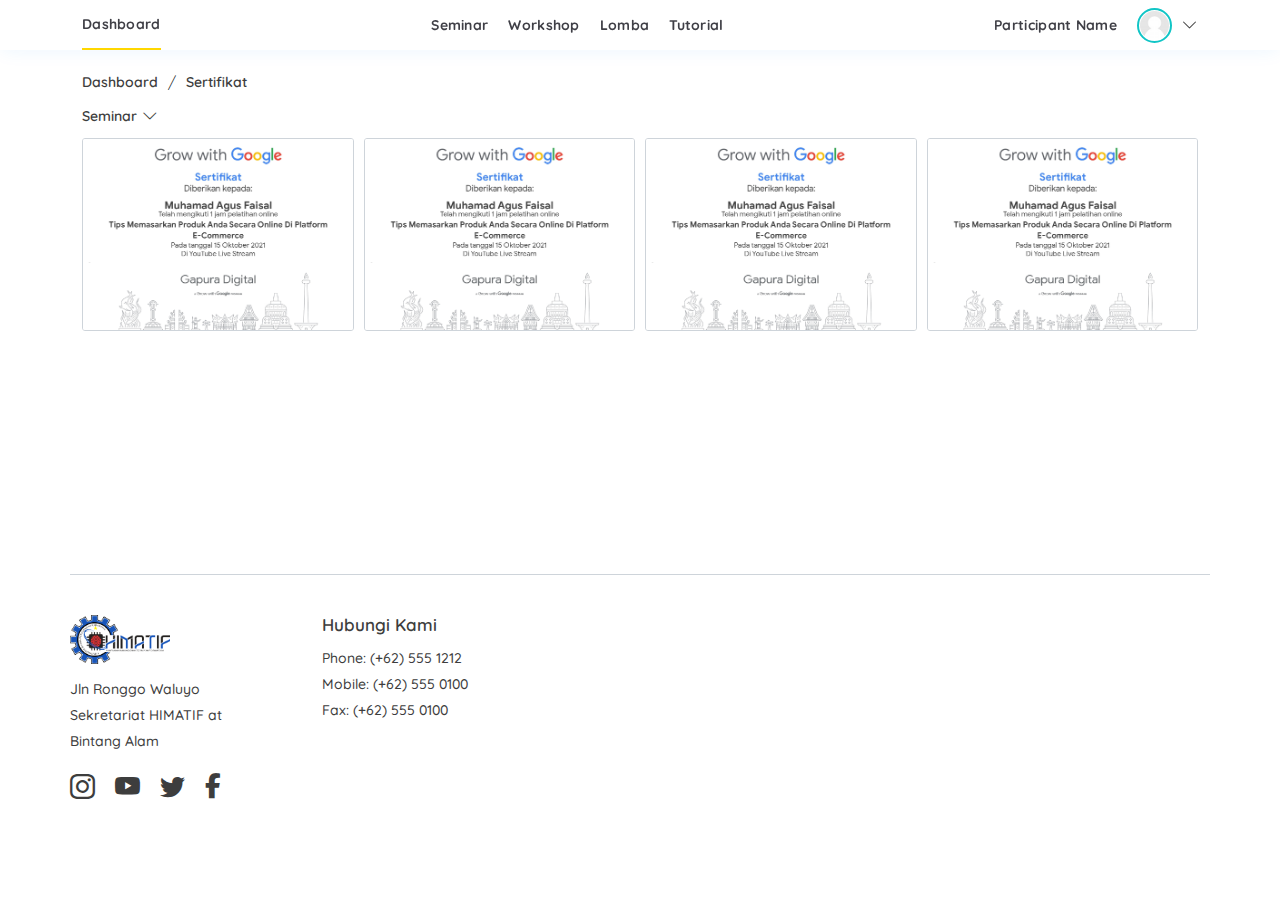
<file: frontend/certificate.html>
<!DOCTYPE html>
<html lang="en" id="top">
<head>
    <meta charset="UTF-8">
    <meta http-equiv="X-UA-Compatible" content="IE=edge">
    <meta name="viewport" content="width=device-width, initial-scale=1.0">
    <title>Document</title>
    <link rel="stylesheet" href="assets/css/bootstrap.min.css">
    <link rel="stylesheet" href="https://cdn.jsdelivr.net/npm/bootstrap-icons@1.10.3/font/bootstrap-icons.css">
    <link rel="stylesheet" href="https://cdnjs.cloudflare.com/ajax/libs/font-awesome/6.2.1/css/all.min.css">
    <link rel="stylesheet" href="assets/css/main.css">
</head>
<body>
    <nav class="main-navbar">
        <div class="container">
            <div class="left-menu">
                <div class="main-menu-anchor-container">
                    <a class="main-navbar-menu active" href="dashboard.html">Dashboard</a>
                </div>
            </div>
            <div class="middle-menu">
                <div class="main-menu-anchor-container">
                    <a class="main-navbar-menu" href="seminar.html">Seminar</a>
                </div>
                <div class="main-menu-anchor-container">
                    <a class="main-navbar-menu" href="workshop.html">Workshop</a>
                </div>
                <div class="main-menu-anchor-container">
                    <a class="main-navbar-menu" href="competition.html">Lomba</a>
                </div>
                <div class="main-menu-anchor-container">
                    <a class="main-navbar-menu" href="tutorial.html">Tutorial</a>
                </div>
            </div>
            <div class="right-menu">
                <div class="profile-picture">
                    <p>Participant Name</p>
                    <div class="picture">
                        <img src="assets/images/f2.png" alt="">
                        <i class="bi bi-chevron-down"></i>
                    </div>
                </div>
                <ul class="dropdown dropdown-profile">
                    <li class="list">
                        <a class="main-navbar-list" href="my-profile.html"><i class="bi bi-person"></i> Profil Saya</a>
                    </li>
                    <li class="list">
                        <a class="main-navbar-list" href="certificate.html"><i class="bi bi-award"></i> Sertifikat</a>
                    </li>
                    <li class="list">
                        <a href="index.html"><i class="bi bi-box-arrow-right"></i> Keluar</a>
                    </li>
                </ul>
                <div class="main-hamburger-container">
                    <span></span>
                    <span></span>
                    <span></span>
                </div>
            </div>
        </div>
    </nav>

    <main>
        <div class="certificate-page-contents">
            <div class="container">
                <div class="the-title-of-each-event">
                    <a href="dashboard.html">Dashboard</a> <span>/</span> <a href="certificate.html">Sertifikat</a>
                </div>

                <div class="certificate-filter-container">
                    <div class="selected-certificate-container">
                        <p class="selected-certificate">Seminar</p>
                        <i class="bi bi-chevron-down"></i>
                    </div>
                    <ul class="certificate-dropdown-menu">
                        <li class="list-certificate-dropdown-menu">Seminar</li>
                        <li class="list-certificate-dropdown-menu">Workshop</li>
                        <li class="list-certificate-dropdown-menu">Lomba</li>
                    </ul>
                </div>

                <div class="certificate-place">
                    <div class="certificate-place-seminar">
                        <div class="certificate-page-card">
                            <img src="assets/images/Certificate Muhamad Agus Faisal_page-0001.jpg" alt="" class="certificate-page-image">
                        </div>
                        <div class="certificate-page-card">
                            <img src="assets/images/Certificate Muhamad Agus Faisal_page-0001.jpg" alt="" class="certificate-page-image">
                        </div>
                        <div class="certificate-page-card">
                            <img src="assets/images/Certificate Muhamad Agus Faisal_page-0001.jpg" alt="" class="certificate-page-image">
                        </div>
                        <div class="certificate-page-card">
                            <img src="assets/images/Certificate Muhamad Agus Faisal_page-0001.jpg" alt="" class="certificate-page-image">
                        </div>
                    </div>
                    <div class="certificate-place-workshop">
                        <div class="certificate-page-card">
                            <img src="assets/images/Certificate Muhamad Agus Faisal_page-0001.jpg" alt="" class="certificate-page-image">
                        </div>
                        <div class="certificate-page-card">
                            <img src="assets/images/Certificate Muhamad Agus Faisal_page-0001.jpg" alt="" class="certificate-page-image">
                        </div>
                        <div class="certificate-page-card">
                            <img src="assets/images/Certificate Muhamad Agus Faisal_page-0001.jpg" alt="" class="certificate-page-image">
                        </div>
                        <div class="certificate-page-card">
                            <img src="assets/images/Certificate Muhamad Agus Faisal_page-0001.jpg" alt="" class="certificate-page-image">
                        </div>
                        <div class="certificate-page-card">
                            <img src="assets/images/Certificate Muhamad Agus Faisal_page-0001.jpg" alt="" class="certificate-page-image">
                        </div>
                    </div>
                    <div class="certificate-place-competition">
                        <div class="certificate-page-card">
                            <img src="assets/images/Certificate Muhamad Agus Faisal_page-0001.jpg" alt="" class="certificate-page-image">
                        </div>
                        <div class="certificate-page-card">
                            <img src="assets/images/Certificate Muhamad Agus Faisal_page-0001.jpg" alt="" class="certificate-page-image">
                        </div>
                        <div class="certificate-page-card">
                            <img src="assets/images/Certificate Muhamad Agus Faisal_page-0001.jpg" alt="" class="certificate-page-image">
                        </div>
                        <div class="certificate-page-card">
                            <img src="assets/images/Certificate Muhamad Agus Faisal_page-0001.jpg" alt="" class="certificate-page-image">
                        </div>
                        <div class="certificate-page-card">
                            <img src="assets/images/Certificate Muhamad Agus Faisal_page-0001.jpg" alt="" class="certificate-page-image">
                        </div>
                        <div class="certificate-page-card">
                            <img src="assets/images/Certificate Muhamad Agus Faisal_page-0001.jpg" alt="" class="certificate-page-image">
                        </div>
                    </div>
                </div>
            </div>
        </div>

        <div class="enlarge-certificate-page">
            <div class="big-picture-certificate-page">
                <div class="big-picture-certificate-page-container">
                    <img src="assets/images/Certificate Muhamad Agus Faisal_page-0001.jpg" alt="" class="big-certificate-page-image">
                    <div class="certificate-page-download-container">
                        <i class="bi bi-download certificate-page-icon-certificate-download"></i>
                    </div>
                </div>
                <div class="close-big-picture-certificate-page-container">
                    <div class="close-big-picture-certificate-page">
                        <span class="certificate-page-crose-close-big-picture"></span>
                        <span class="certificate-page-crose-close-big-picture"></span>
                    </div>
                </div>
            </div>
        </div>

        <div class="main-mobile-navbar">
            <div class="container">
                <a href="seminar.html">Seminar</a>
                <a href="workshop.html">Workshop</a>
                <a href="competition.html">Lomba</a>
                <a href="tutorial.html">Tutorial</a>
            </div>
        </div>
    </main>

    <footer>
        <div class="container">
            <div class="item">
                <img src="assets/images/himatif.png" alt="">
                <p>Jln Ronggo Waluyo</p>
                <p>Sekretariat HIMATIF at</p>
                <p>Bintang Alam</p>
                <div class="social-media">
                    <a href="#"><i class="bi bi-instagram"></i></a>
                    <a href="#"><i class="bi bi-youtube"></i></a>
                    <a href="#"><i class="bi bi-twitter"></i></a>
                    <a href="#"><i class="fa-brands fa-facebook-f"></i></a>
                </div>
            </div>
            <div class="item">
                <h5>Hubungi Kami</h5>
                <p>Phone: (+62) 555 1212</p>
                <p>Mobile: (+62) 555 0100</p>
                <p>Fax: (+62) 555 0100</p>
            </div>
        </div>
    </footer>

    <a href="#top" class="btn-to-top">
        <i class="bi bi-chevron-double-up"></i>
    </a>

    <script src="assets/js/bootstrap.bundle.min.js"></script>
    <script src="assets/js/sweetalert2@11.js"></script>
    <script src="assets/js/main.js"></script>
</body>
</html>
</file>
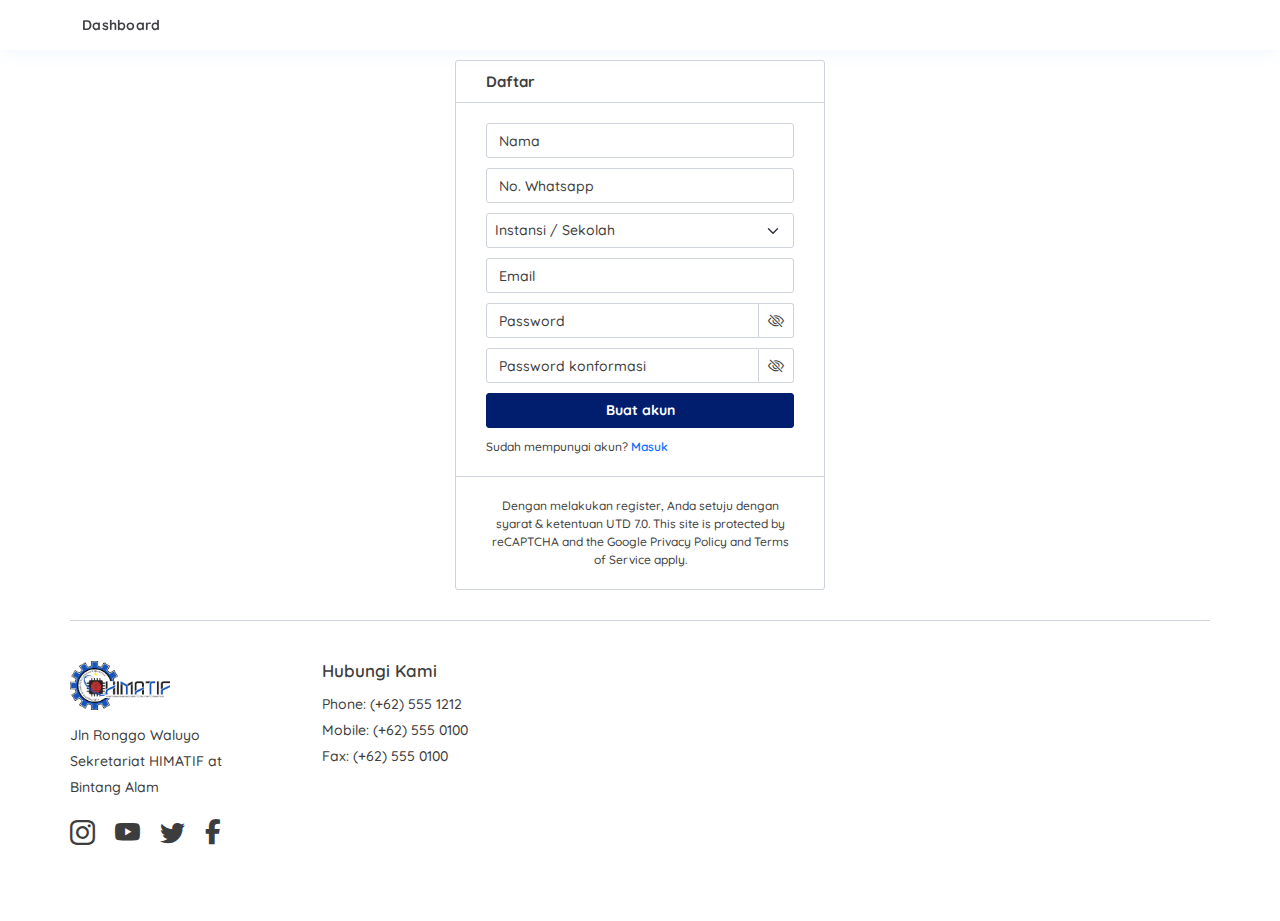
<file: frontend/register.html>
<!DOCTYPE html>
<html lang="en" id="top">
<head>
    <meta charset="UTF-8">
    <meta http-equiv="X-UA-Compatible" content="IE=edge">
    <meta name="viewport" content="width=device-width, initial-scale=1.0">
    <title>Document</title>
    <link rel="stylesheet" href="assets/css/bootstrap.min.css">
    <link rel="stylesheet" href="https://cdn.jsdelivr.net/npm/bootstrap-icons@1.10.3/font/bootstrap-icons.css">
    <link rel="stylesheet" href="https://cdnjs.cloudflare.com/ajax/libs/font-awesome/6.2.1/css/all.min.css">
    <link rel="stylesheet" href="assets/css/main.css">
</head>
<body>
    <nav>
        <div class="container">
            <a href="index.html" class="page-scroll">Dashboard</a>
        </div>
    </nav>

    <main>
        <div class="register-contents">
            <div class="container">
                <div class="register">
                    <div class="top">
                        <h5>Daftar</h5>
                    </div>
                    <form class="register-form" action="">
                        <input type="text" class="form-control" placeholder="Nama" required>
                        <input type="tel" class="form-control" placeholder="No. Whatsapp" required>
                        <select class="form-select form-select-sm" aria-label=".form-select-sm example" required>
                            <option value="">Instansi / Sekolah</option>
                            <option value="1">Umum</option>
                            <option value="2">Universitas</option>
                            <option value="3">SMA</option>
                            <option value="3">SMP</option>
                        </select>
                        <input type="email" class="form-control" placeholder="Email" required>
                        <div class="password-container-register">
                            <input type="password" class="form-control input-type" placeholder="Password" required>
                            <div class="show-password">
                                <i class="bi bi-eye-slash"></i>
                                <i class="bi bi-eye"></i>
                            </div>
                        </div>
                        <div class="password-container-register">
                            <input type="password" class="form-control input-type" placeholder="Password konformasi" required>
                            <div class="show-password">
                                <i class="bi bi-eye-slash"></i>
                                <i class="bi bi-eye"></i>
                            </div>
                        </div>
                        <button type="submit" class="create-account-btn">Buat akun</button>
                        <div class="option-signin">
                            <p>Sudah mempunyai akun? <a href="#" class="option-href-signin">Masuk</a></p>
                        </div>
                        <div class="option-signin">
                            <p>Sudah mempunyai akun? <a href="signin.html">Masuk</a></p>
                        </div>
                    </form>
                    <div class="footer-register">
                        <p>Dengan melakukan register, Anda setuju dengan syarat & ketentuan UTD 7.0. This site is protected by reCAPTCHA and the Google Privacy Policy and Terms of Service apply.</p>
                    </div>
                </div>
            </div>
        </div>

        <div class="signin-popup">
            <div class="signin-contents">
                <div class="top signin-top">
                    <h5 class="signin-content-top-heading">Masuk</h5>
                    <div class="close-container">
                        <span></span>
                        <span></span>
                    </div>
                </div>
                <form class="bottom signin-content-bottom">
                    <input type="text" id="id-email" class="form-control" placeholder="Email">
                    <div class="password-container">
                        <input type="password" id="id-pass" class="form-control input-type" placeholder="Password">
                        <div class="show-password" id="id-show-pass">
                            <i class="bi bi-eye-slash" id="id-eye-close"></i>
                            <i class="bi bi-eye" id="id-eye-open"></i>
                        </div>
                    </div>
                    <div class="forgot-password" id="id-forgot-pass">
                        <a href="#" id="id-go-to-pass">Lupa Password?</a>
                    </div>
                    <button type="submit" class="signin-button" id="id-signin-button">Masuk</button>
                    <div class="option-register" id="id-option-register">
                        <p id="id-option-text">Belum mempunyai akun? <a id="id-option-href" href="register.html">Daftar</a></p>
                    </div>
                </form>
                <div class="footer-signin" id="id-footer-signin">
                    <p id="id-footer-signin-text">Dengan melakukan login, Anda setuju dengan syarat & ketentuan UTD 7.0. This site is protected by reCAPTCHA and the Google Privacy Policy and Terms of Service apply.</p>
                </div>
            </div>
        </div>
    </main>

    <footer>
        <div class="container">
            <div class="item">
                <img src="assets/images/himatif.png" alt="">
                <p>Jln Ronggo Waluyo</p>
                <p>Sekretariat HIMATIF at</p>
                <p>Bintang Alam</p>
                <div class="social-media">
                    <a href="#"><i class="bi bi-instagram"></i></a>
                    <a href="#"><i class="bi bi-youtube"></i></a>
                    <a href="#"><i class="bi bi-twitter"></i></a>
                    <a href="#"><i class="fa-brands fa-facebook-f"></i></a>
                </div>
            </div>
            <div class="item">
                <h5>Hubungi Kami</h5>
                <p>Phone: (+62) 555 1212</p>
                <p>Mobile: (+62) 555 0100</p>
                <p>Fax: (+62) 555 0100</p>
            </div>
        </div>
    </footer>

    <a href="#top" class="btn-to-top">
        <i class="bi bi-chevron-double-up"></i>
    </a>

    <script src="assets/js/bootstrap.bundle.min.js"></script>
    <script src="assets/js/sweetalert2@11.js"></script>
    <script src="assets/js/main.js"></script>
</body>
</html>
</file>
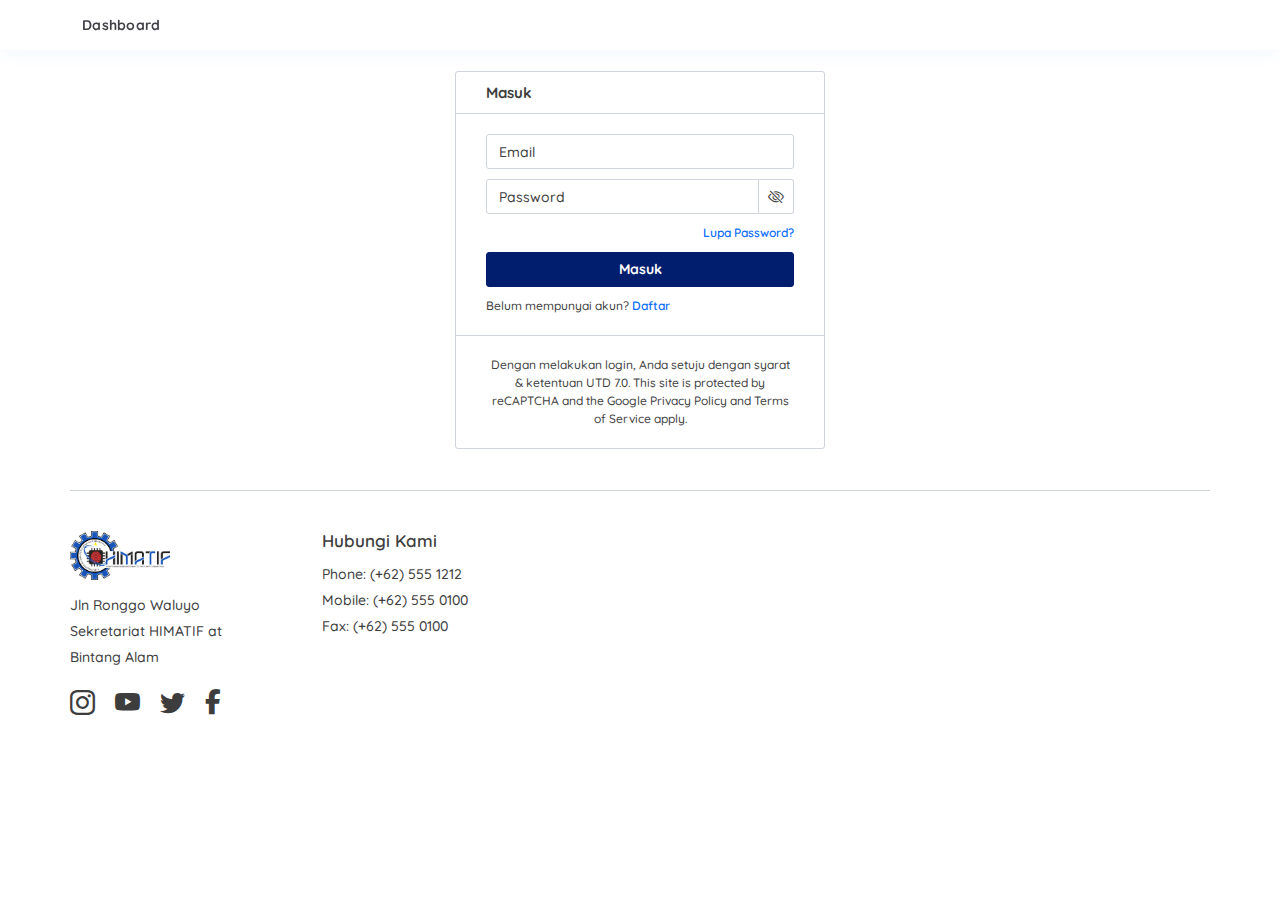
<file: frontend/signin.html>
<!DOCTYPE html>
<html lang="en" id="top">
<head>
    <meta charset="UTF-8">
    <meta http-equiv="X-UA-Compatible" content="IE=edge">
    <meta name="viewport" content="width=device-width, initial-scale=1.0">
    <title>Document</title>
    <link rel="stylesheet" href="assets/css/bootstrap.min.css">
    <link rel="stylesheet" href="https://cdn.jsdelivr.net/npm/bootstrap-icons@1.10.3/font/bootstrap-icons.css">
    <link rel="stylesheet" href="https://cdnjs.cloudflare.com/ajax/libs/font-awesome/6.2.1/css/all.min.css">
    <link rel="stylesheet" href="assets/css/main.css">
</head>
<body>
    <nav>
        <div class="container">
            <a href="index.html" class="page-scroll">Dashboard</a>
        </div>
    </nav>

    <main>
        <div class="signin-contents-mobile">
            <div class="container">
                <div class="signin">
                    <div class="top">
                        <h5>Masuk</h5>
                    </div>
                    <form class="signin-form" action="">
                        <input type="email" class="form-control" placeholder="Email">
                        <div class="password-container-mobile">
                            <input type="password" class="form-control input-type" placeholder="Password">
                            <div class="show-password">
                                <i class="bi bi-eye-slash"></i>
                                <i class="bi bi-eye"></i>
                            </div>
                        </div>
                        <div class="forgot-password">
                            <a href="#">Lupa Password?</a>
                        </div>
                        <button type="submit" class="signin-button">Masuk</button>
                        <div class="option-register">
                            <p>Belum mempunyai akun? <a href="register.html">Daftar</a></p>
                        </div>
                    </form>
                    <div class="footer-signin-mobile">
                        <p>Dengan melakukan login, Anda setuju dengan syarat & ketentuan UTD 7.0. This site is protected by reCAPTCHA and the Google Privacy Policy and Terms of Service apply.</p>
                    </div>
                </div>
            </div>
        </div>
    </main>

    <footer>
        <div class="container">
            <div class="item">
                <img src="assets/images/himatif.png" alt="">
                <p>Jln Ronggo Waluyo</p>
                <p>Sekretariat HIMATIF at</p>
                <p>Bintang Alam</p>
                <div class="social-media">
                    <a href="#"><i class="bi bi-instagram"></i></a>
                    <a href="#"><i class="bi bi-youtube"></i></a>
                    <a href="#"><i class="bi bi-twitter"></i></a>
                    <a href="#"><i class="fa-brands fa-facebook-f"></i></a>
                </div>
            </div>
            <div class="item">
                <h5>Hubungi Kami</h5>
                <p>Phone: (+62) 555 1212</p>
                <p>Mobile: (+62) 555 0100</p>
                <p>Fax: (+62) 555 0100</p>
            </div>
        </div>
    </footer>

    <a href="#top" class="btn-to-top">
        <i class="bi bi-chevron-double-up"></i>
    </a>

    <script src="assets/js/bootstrap.bundle.min.js"></script>
    <script src="assets/js/sweetalert2@11.js"></script>
    <script src="assets/js/main.js"></script>
</body>
</html>
</file>
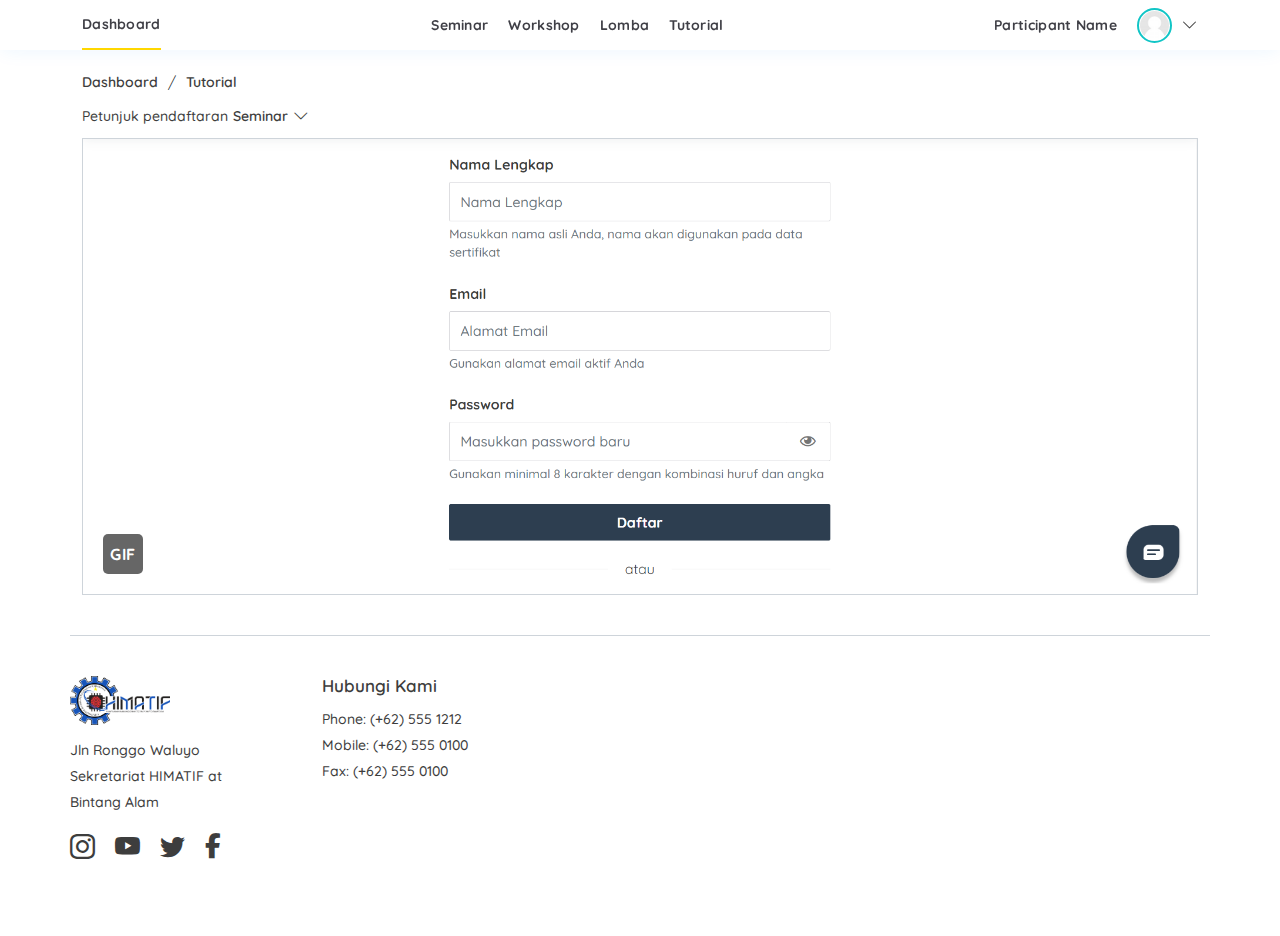
<file: frontend/tutorial.html>
<!DOCTYPE html>
<html lang="en" id="top">
<head>
    <meta charset="UTF-8">
    <meta http-equiv="X-UA-Compatible" content="IE=edge">
    <meta name="viewport" content="width=device-width, initial-scale=1.0">
    <title>Document</title>
    <link rel="stylesheet" href="assets/css/bootstrap.min.css">
    <link rel="stylesheet" href="https://cdn.jsdelivr.net/npm/bootstrap-icons@1.10.3/font/bootstrap-icons.css">
    <link rel="stylesheet" href="https://cdnjs.cloudflare.com/ajax/libs/font-awesome/6.2.1/css/all.min.css">
    <link rel="stylesheet" href="assets/css/main.css">
</head>
<body>
    <nav class="main-navbar">
        <div class="container">
            <div class="left-menu">
                <div class="main-menu-anchor-container">
                    <a class="main-navbar-menu active" href="dashboard.html">Dashboard</a>
                </div>
            </div>
            <div class="middle-menu">
                <div class="main-menu-anchor-container">
                    <a class="main-navbar-menu" href="seminar.html">Seminar</a>
                </div>
                <div class="main-menu-anchor-container">
                    <a class="main-navbar-menu" href="workshop.html">Workshop</a>
                </div>
                <div class="main-menu-anchor-container">
                    <a class="main-navbar-menu" href="competition.html">Lomba</a>
                </div>
                <div class="main-menu-anchor-container">
                    <a class="main-navbar-menu" href="tutorial.html">Tutorial</a>
                </div>
            </div>
            <div class="right-menu">
                <div class="profile-picture">
                    <p>Participant Name</p>
                    <div class="picture">
                        <img src="assets/images/f2.png" alt="">
                        <i class="bi bi-chevron-down"></i>
                    </div>
                </div>
                <ul class="dropdown dropdown-profile">
                    <li class="list">
                        <a class="main-navbar-list" href="my-profile.html"><i class="bi bi-person"></i> Profil Saya</a>
                    </li>
                    <li class="list">
                        <a class="main-navbar-list" href="certificate.html"><i class="bi bi-award"></i> Sertifikat</a>
                    </li>
                    <li class="list">
                        <a href="index.html"><i class="bi bi-box-arrow-right"></i> Keluar</a>
                    </li>
                </ul>
                <div class="main-hamburger-container">
                    <span></span>
                    <span></span>
                    <span></span>
                </div>
            </div>
        </div>
    </nav>

    <main>
        <div class="tutorial-contents">
            <div class="container">
                <div class="the-title-of-each-event">
                    <a href="dashboard.html">Dashboard</a> <span>/</span> <a href="tutorial.html">Tutorial</a>
                </div>
                <div class="tutorial-title">
                    <p>Petunjuk pendaftaran</p> 
                    <div class="filter-container">
                        <div class="selected-filter">
                            <p class="tutorial-selected"></p>
                            <i class="bi bi-chevron-down"></i>
                        </div>
                        <ul class="tutorial-list-container">
                            <li class="tutorial-list active-tutorial-list">
                                Seminar
                            </li>
                            <li class="tutorial-list">
                                Workshop
                            </li>
                            <li class="tutorial-list">
                                Lomba
                            </li>
                        </ul>
                    </div>
                </div>
                <div class="gif-tutorial">
                    <div class="seminar first-tutorial-list">
                        <img src="assets/images/gif-tutorial.png" alt="tutorial">
                        <div class="gif">
                            <p>GIF</p>
                        </div>
                    </div>
                    <div class="workshop">
                        <img src="assets/images/gif-tutorial.png" alt="tutorial">
                        <div class="gif">
                            <p>GIF</p>
                        </div>
                    </div>
                    <div class="competition-tutorial">
                        <img src="assets/images/gif-tutorial.png" alt="tutorial">
                        <div class="gif">
                            <p>GIF</p>
                        </div>
                    </div>
                </div>
            </div>
        </div>

        <div class="main-mobile-navbar">
            <div class="container">
                <a href="seminar.html">Seminar</a>
                <a href="workshop.html">Workshop</a>
                <a href="competition.html">Lomba</a>
                <a href="tutorial.html">Tutorial</a>
            </div>
        </div>
    </main>

    <footer>
        <div class="container">
            <div class="item">
                <img src="assets/images/himatif.png" alt="">
                <p>Jln Ronggo Waluyo</p>
                <p>Sekretariat HIMATIF at</p>
                <p>Bintang Alam</p>
                <div class="social-media">
                    <a href="#"><i class="bi bi-instagram"></i></a>
                    <a href="#"><i class="bi bi-youtube"></i></a>
                    <a href="#"><i class="bi bi-twitter"></i></a>
                    <a href="#"><i class="fa-brands fa-facebook-f"></i></a>
                </div>
            </div>
            <div class="item">
                <h5>Hubungi Kami</h5>
                <p>Phone: (+62) 555 1212</p>
                <p>Mobile: (+62) 555 0100</p>
                <p>Fax: (+62) 555 0100</p>
            </div>
        </div>
    </footer>

    <a href="#top" class="btn-to-top">
        <i class="bi bi-chevron-double-up"></i>
    </a>

    <script src="assets/js/bootstrap.bundle.min.js"></script>
    <script src="assets/js/sweetalert2@11.js"></script>
    <script src="assets/js/main.js"></script>
</body>
</html>
</file>
<file: frontend/assets/css/main.css>
/* font family */
@font-face {
    font-family: 'QuicksandLight';
    src: url('../font/Quicksand-Light.ttf') format('opentype');
    font-weight: normal;
    font-style: normal;
}

@font-face {
    font-family: 'QuicksandReguler';
    src: url('../font/Quicksand-Regular.ttf') format('opentype');
    font-weight: normal;
    font-style: normal;
}

@font-face {
    font-family: 'QuicksandMedium';
    src: url('../font/Quicksand-Medium.ttf') format('opentype');
    font-weight: normal;
    font-style: normal;
}

@font-face {
    font-family: 'QuicksandSemiBold';
    src: url('../font/Quicksand-SemiBold.ttf') format('opentype');
    font-weight: normal;
    font-style: normal;
}

@font-face {
    font-family: 'QuickBold';
    src: url('../font/Quicksand-Bold.ttf') format('opentype');
    font-weight: normal;
    font-style: normal;
}

* {
    font-family: 'QuicksandLight', sans-serif;
    font-weight: normal;
    font-style: normal;
}

/* body */
body.active,
body.active-modal {
    overflow: hidden;
}

/* navbar */
nav {
    position: fixed;
    z-index: 9;
    top: 0;
    left: 0;
    right: 0;
    display: flex;
    background-color: rgba(255, 255, 255, .5);
    backdrop-filter: blur(4px);
    box-shadow: 0 .5px 20px -2px rgba(30, 144, 255, .1);
}

nav.active {
    background-color: rgba(255, 255, 255, 1);
    backdrop-filter: blur(0);
}

nav > .container {
    height: 50px;
    /* border: 1px solid #333; */
    display: flex;
    justify-content: space-between;
    align-items: center;
}

.main-navbar > .container > .left-menu > .main-menu-anchor-container,
.main-navbar > .container > .middle-menu > .main-menu-anchor-container {
    height: 100%;
    display: flex;
    align-items: center;
    /* border: 1px solid #333; */
}

nav > .container > a,
nav > .container > .left > a,
.mobile-navbar > .container > a,
.main-navbar > .container > .left-menu > .main-menu-anchor-container > a,
.main-navbar > .container > .middle-menu > .main-menu-anchor-container > a,
.main-navbar > .container > .right-menu > .profile-picture > p,
.main-navbar > .container > .right-menu > .dropdown > .list > a,
.main-mobile-navbar > .container > a {
    margin: 0 !important;
    font-family: 'QuickBold', sans-serif;
    font-size: 14px;
    color: #3f3f46;
    text-decoration: none;
    letter-spacing: .3px;
}

nav > .container > .left {
    display: flex;
    align-items: center;
    gap: 20px;
    /* border: 1px solid red; */
    height: 100%;
}

nav > .container > .left > a,
nav > .container > a {
    display: flex;
    justify-content: center;
    align-items: center;
    height: 60%;
    /* border: 1px solid red; */
}

nav > .container > .left > .button-container {
    display: flex;
    align-items: center;
    gap: 7px;
    /* border: 1px solid blue; */
}

nav > .container > .left > .button-container > .a-1,
nav > .container > .left > .button-container > .register-button,
.mobile-navbar > .container > .button-container > .a-1,
.mobile-navbar > .container > .button-container > .register-button {
    min-width: 80px;
    height: 35px;
    padding: 2px 20px;
    border-radius: 3px;
    font-family: 'QuickBold', sans-serif;
    font-size: 14px;
    display: flex;
    justify-content: center;
    align-items: center;
}

nav > .container > .left > .button-container > .a-1,
.mobile-navbar > .container > .button-container > .a-1 {
    background-color: #fff;
    color: #001D6E;
    border: 1px solid #001D6E;
}

nav > .container > .left > .button-container > .a-1 {
    background-color: rgba(255, 255, 255, .5);
}

nav > .container > .left > .button-container > .a-1:hover,
.mobile-navbar > .container > .button-container > .a-1:hover,
.information > .container > .slideshow-container > .pagination-container > .prev-btn:hover,
.information > .container > .slideshow-container > .pagination-container > .next-btn:hover,
.solicitation > .container > .create-account-button:hover {
    background-color: #f5f5f5;
}

nav > .container > .left > .button-container > .register-button,
.mobile-navbar > .container > .button-container > .register-button {
    background-color: #001D6E;
    color: #fff;
    border: 1px solid #001D6E;
    text-decoration: none;
}

nav > .container > .left > .button-container > .register-button:hover,
.mobile-navbar > .container > .button-container > .register-button:hover,
.information > .container > .desc > .more-btn:hover,
.information > .container > .desc > .main-more-btn:hover {
    background: #082a88;
}

nav > .container > .left > .hamburger-container,
.main-navbar > .container > .right-menu > .main-hamburger-container {
    display: none;
    flex-direction: column;
    gap: 5px;
    /* border: 1px solid #333; */
}

nav > .container > .left > .hamburger-container > span,
.main-navbar > .container > .right-menu > .main-hamburger-container > span {
    width: 20px;
    height: 2px;
    background-color: #3f3f46;
    border-radius: 2px;
}

/* mobile navbar */
@keyframes sidebarSmooth {
    0% {
        left: -100vw;
        right: 100vw;
    } 100% {
        left: 0vw;
        right: 0vw;
    }
}

@keyframes sidebarSmoothActive {
    0% {
        left: 0vw;
        right: 0vw;
    } 100% {
        left: -100vw;
        right: 100vw;
    }
}

.mobile-navbar,
.main-mobile-navbar {
    position: fixed;
    z-index: 9;
    top: 50px;
    /* left: -100vw;
    right: 100vw; */
    bottom: 0;
    /* transition: .7s; */
    display: none;
    background-color: #fff;
    animation: sidebarSmoothActive .4s ease alternate forwards;
}

.mobile-navbar.active,
.main-mobile-navbar.active {
    left: 0vw;
    right: 0vw;
    /* transition-delay: .3s; */
    animation: sidebarSmooth .4s ease alternate forwards;
}

.mobile-navbar > .container,
.main-mobile-navbar > .container {
    height: 100%;
    display: flex;
    flex-direction: column;
    gap: 10px;
    padding-top: 10px;
    padding-bottom: 10px;
    /* border: 1px solid red; */
}

.mobile-navbar > .container > .button-container {
    width: 100%;
    display: flex;
    gap: 10px;
}

.mobile-navbar > .container > .button-container > .a-1,
.mobile-navbar > .container > .button-container > .register-button {
    width: 50% !important;
    text-decoration: none;
}

/* jumbotron */
.jumbotron {
    width: 100%;
    margin: 60px 0 10px;
}

.jumbotron > .container {
    /* border: 1px solid #333; */
    display: flex;
    justify-content: space-between;
    gap: 30px;
    padding-top: 30px;
    padding-bottom: 30px;
}

.jumbotron > .container > .desc {
    max-width: 420px;
    /* border: 1px solid #333; */
    display: flex;
    justify-content: center;
    flex-direction: column;
    gap: 15px;
}

.jumbotron > .container > .desc > h5 {
    margin: 0 !important;
    color: #3d3d3d;
    font-size: 22px;
    font-family: 'QuicksandSemiBold', sans-serif;
}

.jumbotron > .container > .desc > p,
.sponsors > .container > p {
    margin: 0 !important;
    font-family: 'QuicksandReguler', sans-serif;
    font-size: 15px;
    color: #3d3d3d;
    letter-spacing: .3px;
    line-height: 25px;
}

.jumbotron > .container > .desc > p {
    font-family: 'QuicksandMedium', sans-serif;
}

.jumbotron > .container > .desc > .register-now {
    max-width: 180px;
    height: 35px;
    display: flex;
    justify-content: center;
    align-items: center;
    padding: 2px 10px;
    text-decoration: none;
    font-family: 'QuickBold', sans-serif;
    font-size: 14px;
    color: #fff;
    background-color: #001D6E;
    border: 1px solid #001D6E;
    border-radius: 3px;
}

.jumbotron > .container > .desc > .register-now:hover {
    background: #082a88;
}

.jumbotron > .container > img {
    width: 400px;
    /* border: 1px solid #333; */
    object-fit: cover;
}

.jumbotron > .container > .desc:nth-child(3) {
    display: none;
}

/* sponsor */
.sponsors {
    width: 100%;
    margin-bottom: 10px;
}

.sponsors > .container {
    /* border: 1px solid #333; */
    display: flex;
    flex-direction: column;
    gap: 10px;
    align-items: center;
    padding-top: 30px;
    padding-bottom: 30px;
}

.sponsors > .container > p {
    font-family: 'QuicksandMedium';
    font-size: 16px;
    text-align: center;
}

.sponsors > .container > span {
    display: block;
    width: 100px;
    height: 3px;
    border-radius: 3px;
    background: #ffd700;
    border: 1px solid #ffd700;
}

.sponsors > .container > .sponsors-container {
    width: 100%;
    display: flex;
    gap: 10px;
    justify-content: center;
    /* border: 1px solid #333; */
    overflow: hidden;
    padding: 10px 0;
}

.sponsors > .container > .sponsors-container > img {
    border: 1px solid #ced4da;
    border-radius: 3px;
    padding: 5px 25px;
    height: 65px;
}

@keyframes slideShow {
    0% {
        transform: translateX(80vw);
    } 100% {
        transform: translateX(-160vw);
    }
}

.information {
    width: 100%;
    background-color: #f8f8f8;
    margin-bottom: 10px;
}

.information > .container {
    /* border: 1px solid #333; */
    min-height: 200px;
    display: flex;
    justify-content: space-between;
    gap: 30px;
    padding-top: 30px;
    padding-bottom: 30px;
}

.information > .container > .desc {
    width: 400px;
    min-height: 200px;
    /* border: 1px solid #333; */
    display: flex;
    flex-direction: column;
    gap: 10px;
}

.information > .container > .desc > h5,
.tutorial > .container> h5,
.solicitation > .container > h5 {
    color: #3d3d3d;
    font-family: 'QuicksandSemiBold', sans-serif;
    font-size: 22px;
}

.information > .container > .desc > .title,
.information > .container > .desc > .date,
.information > .container > .desc > .event-desc {
    display: flex;
    align-items: center;
    gap: 10px;
}

.information > .container > .desc > .title > p,
.information > .container > .desc > .title > p > .theme,
.information > .container > .desc > .date > p,
.information > .container > .desc > .date > p > .date-value,
.information > .container > .desc > .event-desc > p,
.information > .container > .desc > .event-desc > p > .d-event,
.information > .container > .desc > p,
.information > .container > .slideshow-container > .wrapper-container > .card-wrapper > .card > .desc > .top > p,
.information > .container > .slideshow-container > .wrapper-container > .card-wrapper > .card > .desc > .top > .event-title > p,
.information > .container > .slideshow-container > .wrapper-container > .card-wrapper > .card > .desc > .bottom > .certificate-container > p,
.information > .container > .slideshow-container > .wrapper-container > .card-wrapper > .card > .desc > .bottom > .information-container > .time-container > p,
.information > .container > .slideshow-container > .wrapper-container > .card-wrapper > .card > .desc > .bottom > .information-container > .participant-container > p,
.solicitation > .container > p,
footer > .container > .item > p {
    margin: 0 !important;
    font-family: 'QuicksandMedium', sans-serif;
    font-size: 14px;
    color: #3d3d3d;
}

.information > .container > .slideshow-container > .wrapper-container > .card-wrapper > .card > .desc > .bottom > .information-container {
    width: 100%;
    display: flex;
    justify-content: space-between;
    gap: 10px;
    align-items: center;
    /* border: 1px solid #333; */
}

.information > .container > .desc > p {
    line-height: 25px;
}

.information > .container > .desc > .title > .bi-book,
.information > .container > .desc > .date > .bi-calendar-minus,
.information > .container > .desc > .event-desc > .bi-megaphone,
.information > .container > .slideshow-container > .wrapper-container > .card-wrapper > .card > .desc > .top > .event-title > .bi-activity,
.information > .container > .slideshow-container > .wrapper-container > .card-wrapper > .card > .desc > .bottom > .certificate-container > .bi-award,
.information > .container > .slideshow-container > .wrapper-container > .card-wrapper > .card > .desc > .bottom > .information-container > .time-container > .bi-clock,
.information > .container > .slideshow-container > .wrapper-container > .card-wrapper > .card > .desc > .bottom > .information-container > .participant-container > .bi-people {
    color: #3d3d3d;
}

.information > .container > .desc > span {
    display: block;
    width: 100%;
    height: .1px;
    background-color: #ced4da;
    margin: 10px 0;
}

body.dark > main > .information > .container > .desc > .limit {
    background-color: rgba(206, 212, 218, .1) !important;
}

.information > .container > .slideshow-container {
    width: 500px;
    /* border: 1px solid #333; */
    display: flex;
    flex-direction: column;
    gap: 10px;
}

.information > .container > .slideshow-container > .pagination-container {
    width: 100% !important;
    /* border: 1px solid red; */
    display: flex !important;
    justify-content: right !important;
    gap: 7px !important;
}

.information > .container > .slideshow-container > .pagination-container > .prev-btn,
.information > .container > .slideshow-container > .pagination-container > .next-btn {
    width: 35px;
    height: 35px;
    background-color: #fff;
    border-radius: 50%;
    border: .1px solid #ced4da;
    display: flex;
    justify-content: center;
    align-items: center;
}


.information > .container > .slideshow-container > .pagination-container > .prev-btn > .bi-arrow-left-short,
.information > .container > .slideshow-container > .pagination-container > .next-btn > .bi-arrow-right-short {
    color: #73777B;
}

.information > .container > .slideshow-container > .wrapper-container {
    width: 100%;
    display: flex;
    /* border: 1px solid #001D6E; */
}

.information > .container > .slideshow-container > .wrapper-container > .card-wrapper {
    width: 100%;
    /* border: 1px solid red; */
    overflow: hidden;
    display: flex;
    gap: 10px;
    scroll-behavior: smooth;
}

.information > .container > .slideshow-container > .wrapper-container > .card-wrapper > .card {
    min-width: 220px;
    display: flex;
    flex-direction: column;
    border: none;
    border-radius: 3px;
    margin: 0;
    cursor: pointer;
    transition: .2s;
    position: relative;
    overflow: hidden;
}

.information > .container > .slideshow-container > .wrapper-container > .card-wrapper > .card > img {
    width: 100%;
    border-radius: 3px 3px 0 0;
}

.information > .container > .slideshow-container > .wrapper-container > .card-wrapper > .card > .desc {
    width: 100%;
    min-height: 100px;
    border: 1px solid #ced4da;
    border-top: none;
    border-radius: 0 0 3px 3px;    
    display: flex;
    justify-content: space-between;
    flex-direction: column;
    gap: 20px;
    padding: 10px;
}

.information > .container > .slideshow-container > .wrapper-container > .card-wrapper > .card > .desc > .top,
.information > .container > .slideshow-container > .wrapper-container > .card-wrapper > .card > .desc > .bottom {
    width: 100%;
    display: flex;
    flex-direction: column;
    /* border: 1px solid #333; */
    gap: 3px;
}

.information > .container > .slideshow-container > .wrapper-container > .card-wrapper > .card > .desc > .top > .event-title {
    width: 100%;
    display: flex;
    align-items: center;
    gap: 10px;
    /* border: 1px solid #333; */
}

.information > .container > .slideshow-container > .wrapper-container > .card-wrapper > .card > .desc > .top > .event-title > p,
.information > .container > .slideshow-container > .wrapper-container > .card-wrapper > .card > .desc > .bottom > .certificate-container > p,
.information > .container > .slideshow-container > .wrapper-container > .card-wrapper > .card > .desc > .bottom > .information-container > .time-container > p,
.information > .container > .slideshow-container > .wrapper-container > .card-wrapper > .card > .desc > .bottom > .information-container > .participant-container > p,
.information > .container > .slideshow-container > .wrapper-container > .card-wrapper > .card > .desc > .top > p {
    font-size: 13px;
}

.information > .container > .slideshow-container > .wrapper-container > .card-wrapper > .card > .desc > .top > .e-date,
.information > .container > .slideshow-container > .wrapper-container > .card-wrapper > .card > .desc > .top > .e-desc,
.information > .container > .slideshow-container > .wrapper-container > .card-wrapper > .card > .desc > .top > .card-event-desc {
    display: none;
}

.information > .container > .slideshow-container > .wrapper-container > .card-wrapper > .card > .desc > .top  > .title {
    color: #3d3d3d;
    font-family: 'QuicksandMedium', sans-serif;
    font-size: 14px;
    margin: 0 !important;
}

.information > .container > .slideshow-container > .wrapper-container > .card-wrapper > .card > .desc > .bottom > .certificate-container {
    width: 100%;
    display: flex;
    gap: 10px;
    align-items: center;
}

.information > .container > .slideshow-container > .wrapper-container > .card-wrapper > .card > .desc > .bottom > .information-container > .time-container,
.information > .container > .slideshow-container > .wrapper-container > .card-wrapper > .card > .desc > .bottom > .information-container > .participant-container {
    /* border: 1px solid #333; */
    display: flex;
    gap: 10px;
    align-items: center;
}

.information > .container > .slideshow-container > .wrapper-container > .card-wrapper > .card > a {
    position: absolute;
    top: 0;
    left: 0;
    right: 0;
    bottom: 0;
    background-color: rgba(0, 0, 0, 0);
}

.information > .container > .desc > .more-btn,
.information > .container > .desc > .main-more-btn {
    max-width: 150px;
    height: 35px;
    background-color: #001D6E;
    border: 1px solid #001D6E;
    border-radius: 3px;
    display: flex;
    justify-content: center;
    align-items: center;
    font-family: 'QuickBold', sans-serif;
    color: #fff;
    font-size: 14px;
    padding: 2px 20px;
    text-decoration: none;
}

/* tutorial */
.tutorial {
    width: 100%;
    margin-bottom: 10px;
}

.tutorial > .container {
    min-height: 200px;
    padding-top: 30px;
    padding-bottom: 30px;
    /* border: 1px solid #333; */
    display: flex;
    flex-direction: column;
    gap: 10px;
}

.tutorial > .container > .gif-container {
    width: 100%;
    border: 1px solid #ced4da;
    display: flex;
    position: relative;
    align-items: flex-end;
}

.tutorial > .container > .gif-container > img {
    width: 100%;
}

.tutorial > .container > .gif-container > .gif,
.tutorial-contents > .container > .gif-tutorial > .seminar > .gif,
.tutorial-contents > .container > .gif-tutorial > .workshop > .gif,
.tutorial-contents > .container > .gif-tutorial > .competition-tutorial > .gif {
    min-width: 40px;
    height: 40px;
    background-color: rgba(0, 0, 0, .6);
    position: absolute;
    margin: 20px;
    border-radius: 5px;
    display: flex;
    justify-content: center;
    align-items: center;
}

.tutorial > .container > .gif-container > .gif > p,
.tutorial-contents > .container > .gif-tutorial > .seminar > .gif > p,
.tutorial-contents > .container > .gif-tutorial > .workshop > .gif > p,
.tutorial-contents > .container > .gif-tutorial > .competition-tutorial > .gif > p {
    margin: 0 !important;
    color: #3d3d3d;
    font-family: 'QuickBold', sans-serif;
    color: #fff;
    letter-spacing: .4px;
}


.solicitation {
    width: 100%;
    margin-bottom: 10px;
    background-color: #001D6E;
}

.solicitation > .container {
    min-height: 200px;
    display: flex;
    flex-direction: column;
    justify-content: center;
    align-items: center;
    gap: 10px;
}

.solicitation > .container > h5,
.solicitation > .container > p {
    color: #f5f5f5;
    margin: 0 !important;
}

.solicitation > .container > .create-account-button {
    min-width: 100px;
    height: 35px;
    padding: 2px 20px;
    display: flex;
    justify-content: center;
    align-items: center;
    font-size: 14px;
    font-family: 'QuickBold', sans-serif;
    color: #3d3d3d;
    background-color: #fff;
    border: 1px solid #fff;
    border-radius: 3px;
    text-decoration: none;
    margin-top: 10px;
}

/* signin popup */
.signin-popup {
    position: fixed;
    z-index: 99;
    top: 0;
    left: 0;
    right: 0;
    bottom: 0;
    background-color: rgba(0, 0, 0, .4);
    visibility: hidden;
    display: flex;
    justify-content: center;
    align-items: center;
}

.signin-popup.active {
    visibility: visible;
}

.signin-popup.active > .signin-contents {
    animation: grow .4s ease alternate forwards;
}

.signin-popup > .signin-contents {
    width: 370px;
    /* min-height: 400px; */
    background-color: #fff;
    border: 1px solid #ced4da;
    border-radius: 3px;
    overflow: hidden;
    display: flex;
    flex-direction: column;
}

.signin-popup > .signin-contents > .top {
    width: 100%;
    height: 42px;
    border-bottom: .1px solid #ced4da;
    display: flex;
    justify-content: space-between;
    align-items: center;
    padding: 10px 30px;
}

.signin-popup > .signin-contents > .top > h5,
.register-contents > .container > .register > .top > h5,
.signin-contents-mobile > .container > .signin > .top > h5,
.modal-register-contents > .modal-contents > .top > h5 {
    margin: 0 !important;
    font-family: 'QuickBold', sans-serif;
    font-size: 15px;
    color: #3d3d3d;
}

.signin-popup > .signin-contents > .top > .close-container,
.modal-register-contents > .modal-contents > .top > .close-container {
    display: flex;
    flex-direction: column;
    justify-content: center;
    align-items: center;
    position: relative;
    /* border: 1px solid #333; */
    width: 16px;
    height: 16px;
    cursor: pointer;
}

.signin-popup > .signin-contents > .top > .close-container > span,
.modal-register-contents > .modal-contents > .top > .close-container > span {
    display: block;
    width: 100%;
    height: 2px;
    background-color: #6D8299;
    border-radius: 3px;
}

.signin-popup > .signin-contents > .top > .close-container > span:nth-child(1),
.modal-register-contents > .modal-contents > .top > .close-container > span:nth-child(1) {
    position: absolute;
    transform: rotate(45deg);
}

.signin-popup > .signin-contents > .top > .close-container > span:nth-child(2),
.modal-register-contents > .modal-contents > .top > .close-container > span:nth-child(2) {
    transform: rotate(-45deg);
}

@keyframes grow {
    0% {
        transform: scale(.7);
    } 50% {
        transform: scale(1);
    } 70% {
        transform: scale(.9);
    } 100% {
        transform: scale(1);
    }
}

.signin-popup > .signin-contents > .bottom {
    width: 100%;
    display: flex;
    flex-direction: column;
    gap: 10px;
    padding: 20px 30px;
}

.signin-popup > .signin-contents > .bottom > input,
.signin-popup > .signin-contents > .bottom > .password-container > input,
.register-contents > .container > .register > .register-form > input,
.register-contents > .container > .register > .register-form > select ,
.register-contents > .container > .register > .register-form > select > option,
.register-contents > .container > .register > .register-form > .password-container-register > input,
.signin-contents-mobile > .container > .signin > .signin-form > input,
.signin-contents-mobile > .container > .signin > .signin-form > .password-container-mobile > input,
.modal-register-contents > .modal-contents > .register-form > .transfer > select,
.modal-register-contents > .modal-contents > .register-form > .transfer > select > option,
.modal-register-contents > .modal-contents > .register-form > .payment > input {
    width: 100%;
    height: 35px;
    border-radius: 3px !important;
    color: #3d3d3d;
    font-family: 'QuicksandMedium', sans-serif;
    font-size: 14px;
}

.signin-popup > .signin-contents > .bottom > input::placeholder,
.signin-popup > .signin-contents > .bottom > .password-container > input::placeholder,
.register-contents > .container > .register > .register-form > input::placeholder,
.register-contents > .container > .register > .register-form > .password-container-register > input::placeholder,
.signin-contents-mobile > .container > .signin > .signin-form > input::placeholder,
.signin-contents-mobile > .container > .signin > .signin-form > .password-container-mobile > input::placeholder,
.modal-register-contents > .modal-contents > .register-form > .payment > input::placeholder {
    color: #3d3d3d;
    font-family: 'QuicksandMedium', sans-serif;
    font-size: 14px;
}

.signin-popup > .signin-contents > .bottom > .password-container,
.register-contents > .container > .register > .register-form > .password-container-register,
.signin-contents-mobile > .container > .signin > .signin-form > .password-container-mobile {
    width: 100%;
    /* border: 1px solid #333; */
    display: flex;
    align-items: center;
}

.signin-popup > .signin-contents > .bottom > .password-container > input,
.register-contents > .container > .register > .register-form > .password-container-register > input,
.signin-contents-mobile > .container > .signin > .signin-form > .password-container-mobile > input { 
    flex: 1;
    height: 35px !important;
    border-radius: 3px 0 0 3px !important;
    position: relative;
}

.show-password {
    width: 35px;
    height: 35px;
    border: 1px solid #ced4da;
    border-left: none;
    border-radius: 0 3px 3px 0;
    cursor: pointer;
    background-color: #fff;
    display: flex;
    justify-content: center;
    align-items: center;
}

.show-password:hover {
    background-color: #f5f5f5;
}

.show-password > .bi-eye-slash,
.show-password > .bi-eye {
    color: #3d3d3d;
}

.show-password > .bi-eye-slash,
.show-password.active > .bi-eye {
    display: block;
}

.show-password.active > .bi-eye-slash,
.show-password > .bi-eye {
    display: none;
}

.signin-popup > .signin-contents > .bottom > .forgot-password,
.signin-contents-mobile > .container > .signin > .signin-form > .forgot-password {
    width: 100%;
    /* border: 1px solid #333; */
    display: flex;
    justify-content: right;
    align-items: center;
}

.signin-popup > .signin-contents > .bottom > .forgot-password > a,
.signin-popup > .signin-contents > .bottom > .option-register > p,
.signin-popup > .signin-contents > .bottom > .option-register > p > a,
.register-contents > .container > .register > .register-form > .option-signin > p,
.register-contents > .container > .register > .register-form > .option-signin > p > a,
.signin-contents-mobile > .container > .signin > .signin-form > .forgot-password > a,
.signin-contents-mobile > .container > .signin > .signin-form > .option-register > p,   
.signin-contents-mobile > .container > .signin > .signin-form > .option-register > p > a {
    font-family: 'QuicksandSemiBold', sans-serif;
    font-size: 12px;
    margin: 0 !important;
    text-decoration: none;
}

.signin-popup > .signin-contents > .bottom > .signin-button,
.register-contents > .container > .register > .register-form > .create-account-btn,
.signin-contents-mobile > .container > .signin > .signin-form > .signin-button {
    width: 100%;
    height: 35px;
    background-color: #001D6E;
    border: 1px solid #001D6E;
    border-radius: 3px;
    display: flex;
    justify-content: center;
    align-items: center;
    font-family: 'QuickBold', sans-serif;
    font-size: 14px;
    margin: 0 !important;
    color: #fff;
}

.signin-popup > .signin-contents > .bottom > .signin-button:hover,
.register-contents > .container > .register > .register-form > .create-account-btn:hover,
.signin-contents-mobile > .container > .signin > .signin-form > .signin-button:hover {
    background-color: #082a88;
}

.signin-popup > .signin-contents > .bottom > .option-register,
.register-contents > .container > .register > .register-form > .option-signin,
.signin-contents-mobile > .container > .signin > .signin-form > .option-register {
    width: 100%;
    /* border: 1px solid #333; */
    display: flex;
    align-items: center;
}

.signin-popup > .signin-contents > .bottom > .option-register > p,
.register-contents > .container > .register > .register-form > .option-signin > p,
.signin-contents-mobile > .container > .signin > .signin-form > .option-register > p {
    color: #3d3d3d;
    font-family: 'QuicksandMedium', sans-serif;
}

.signin-popup > .signin-contents > .footer-signin,
.register-contents > .container > .register > .footer-register,
.signin-contents-mobile > .container > .signin > .footer-signin-mobile {
    width: 100%;
    min-height: 50px;
    border-top: 1px solid #eee;
    display: flex;
    align-items: center;
    flex-direction: column;
    gap: 10px;
    padding: 20px 30px;
}

.signin-popup > .signin-contents > .footer-signin {
    border-top: .1px solid #ced4da;
}

.signin-popup > .signin-contents > .footer-signin > p,
.register-contents > .container > .register > .footer-register > p,
.signin-contents-mobile > .container > .signin > .footer-signin-mobile > p {
    font-family: 'QuicksandMedium', sans-serif;
    font-size: 12px;
    margin: 0 !important;
    color: #3d3d3d;
    text-align: center;
}

/* register */
.register-contents,
.signin-contents-mobile  {
    width: 100%;
    margin-top: 60px;
    display: flex;
}

.register-contents > .container,
.signin-contents-mobile > .container {
    min-height: 400px;
    /* border: 1px solid #333; */
    display: flex;
    justify-content: center;
    align-items: center;
}

.register-contents > .container > .register {
    width: 370px;
    border: 1px solid #ced4da;
    border-radius: 3px;
    overflow: hidden;
    display: flex;
    flex-direction: column;
}

.register-contents > .container > .register > .top,
.signin-contents-mobile > .container > .signin > .top {
    width: 100%;
    height: 42px;
    border-bottom: 1px solid #ced4da;
    display: flex;
    align-items: center;
    padding: 10px 30px
}

.register-contents > .container > .register > .register-form {
    width: 100%;
    min-height: 350px;
    border-bottom: 1px solid #ced4da;
    display: flex;
    flex-direction: column;
    gap: 10px;
    padding: 20px 30px;
}

.register-contents > .container > .register > .register-form > select,
.modal-register-contents > .modal-contents > .register-form > .transfer > select {
    width: 100%;
    height: 35px;
    border-radius: 3px !important;
}

.register-contents > .container > .register > .register-form > .option-signin:last-child {
    display: none;
    /* border: 1px solid #333; */
}

.register-contents > .container > .register > .footer-register {
    border-top: none !important;
}

/* signin */
.signin-contents-mobile > .container > .signin {
    width: 370px;
    /* min-height: 400px; */
    border: 1px solid #ced4da;
    border-radius: 3px;
    overflow: hidden;
    display: flex;
    flex-direction: column;
}

.signin-contents-mobile > .container > .signin > .signin-form {
    width: 100%;
    /* min-height: 300px; */
    display: flex;
    flex-direction: column;
    gap: 10px;
    padding: 20px 30px;
    border-bottom: 1px solid #ced4da;
}

.signin-contents-mobile > .container > .signin > .footer-signin-mobile { 
    border-top: none;
}

/* dashboard */
.main-navbar {
    position: fixed;
    top: 0;
    left: 0;
    right: 0;
    display: flex;
    z-index: 9;
    background-color: rgba(255, 255, 255, .5);
    backdrop-filter: blur(4px);
    box-shadow: 0 .5px 20px -2px rgba(30, 144, 255, .1);
}

.main-navbar > .container {
    height: 50px;
    /* border: 1px solid #333; */
    display: flex;
    justify-content: space-between;
    align-items: center;
}

.main-navbar > .container > .left-menu,
.main-navbar > .container > .middle-menu,
.main-navbar > .container > .right-menu {
    display: flex;
    align-items: center;
    height: 100%;
    /* border: 1px solid #333; */
}

.main-navbar > .container > .middle-menu,
.main-navbar > .container > .right-menu {
    gap: 20px;
}

.main-navbar > .container > .right-menu {
    /* flex-direction: column; */
    position: relative;
    height: 100%;
    justify-content: right;
    /* border: 1px solid #333; */
    align-items: center;
    min-width: 200px;
}

.main-navbar > .container > .right-menu > .profile-picture {
    display: flex;
    gap: 20px;
    height: 100%;
    align-items: center;
    /* border: 1px solid #333; */
    position: relative;
    z-index: 2;
}

.main-navbar > .container > .right-menu > .profile-picture > .picture {
    display: flex;
    gap: 10px;
    /* border: 1px solid #333; */
    height: 100%;
    align-items: center;
    cursor: pointer;
}

.main-navbar > .container > .right-menu > .profile-picture > .picture.nonactive {
    pointer-events: none;
}

.main-navbar > .container > .right-menu > .profile-picture > .picture > img {
    height: 70%;
    padding: 1px;
    border: 2px solid #11c5c6;
    border-radius: 50%;
}

.main-navbar > .container > .right-menu > .profile-picture > .picture > .bi-chevron-down {
    color: #3d3d3d;
    transition: .4s;
}

.main-navbar > .container > .right-menu > .profile-picture > .picture.active > .bi-chevron-down,
.main-navbar > .container > .right-menu > .dropdown:hover ~ .profile-picture > .picture > .bi-chevron-down,
.certificate-page-contents > .container > .certificate-filter-container > .selected-certificate-container:hover > .bi-chevron-down,
.certificate-page-contents > .container > .certificate-filter-container > .selected-certificate-container.active > .bi-chevron-down {
    transform: rotate(180deg);
}

.main-navbar > .container > .right-menu > .dropdown {
    display: flex;
    flex-direction: column;
    list-style: none;
    background-color: #fff;
    border: .1px solid #ced4da;
    /* box-shadow: 0 .2px 30px -2px rgba(30, 144, 255, .13); */
    border-radius: 3px;
    overflow: hidden;
    position: absolute;
    padding: 0 !important;
    pointer-events: none;
    opacity: 0;
    transition: .6s;
    margin-top: 100px;
    visibility: hidden;
    right: 0;
}

.main-navbar > .container > .right-menu > .dropdown > .list {
    display: flex;
    /* gap: 10px; */
    align-items: center;
}

.main-navbar > .container > .right-menu > .dropdown > .list > a {
    width: 100%;
    display: flex;
    align-items: center;
    gap: 10px;
    /* border: 1px solid #333; */
    padding: 5px 25px 5px 10px;
}

.main-navbar > .container > .right-menu > .dropdown > .list:first-child > a {
    padding-top: 10px;
}

.main-navbar > .container > .right-menu > .dropdown > .list:last-child > a {
    padding-bottom: 10px;
}

.main-navbar > .container > .right-menu > .dropdown.active,
.main-navbar > .container > .right-menu > .dropdown:hover {
    visibility: visible;
    margin-top: 170px;
    opacity: 1;
    pointer-events: auto;
}

.main-navbar > .container > .right-menu > .dropdown > .list > a > .bi-person,
.main-navbar > .container > .right-menu > .dropdown > .list > a > .bi-award,
.main-navbar > .container > .right-menu > .dropdown > .list > a > .bi-box-arrow-right {
    color: #3d3d3d;
}

.main-navbar > .container > .right-menu > .dropdown > .list:hover {
    background-color: #f7f7f7;
}

.main-navbar > .container > .right-menu > .dropdown > .list:last-child > a > .bi-box-arrow-right, 
.main-navbar > .container > .right-menu > .dropdown > .list:last-child > a {
    color: #f43f5e;
}

.main-navbar-menu {
    display: flex;
    justify-content: center;
    align-items: center;
    /* border: 1px solid red; */
    height: 100%;
}

.main-navbar-menu.active {
    /* background-color: red; */
    border-bottom: 2px solid #ffd700;
}

.main-navbar-list.active {
    background-color: #f7f7f7;
}

.main-navbar > .container > .right-menu > .theme-container {
    display: flex;
    justify-content: center;
    align-items: center;
    /* border: 1px solid #333; */
    cursor: pointer;
    position: relative;
}

.main-navbar > .container > .right-menu > .theme-container > .bi-moon-stars-fill,
.main-navbar > .container > .right-menu > .theme-container > .bi-brightness-high-fill {
    color: #ffd700;
    transition: .2s;
    position: absolute;
    display: block;
}

.main-navbar > .container > .right-menu > .theme-container.dark > .bi-moon-stars-fill,
.main-navbar > .container > .right-menu > .theme-container > .bi-brightness-high-fill {
    visibility: hidden;
    opacity: 0;
}

.main-navbar > .container > .right-menu > .theme-container.dark > .bi-brightness-high-fill,
.main-navbar > .container > .right-menu > .theme-container > .bi-moon-stars-fill {
    visibility: visible;
    opacity: 1;
}

@keyframes rotateAnimation {
    0% {
        transform: rotate(0deg);
    } 100% {
        transform: rotate(90deg);
    }
}

@keyframes reverseRotateAnimation {
    0% {
        transform: rotate(90deg);
    } 100% {
        transform: rotate(0deg);
    }
}

.main-navbar > .container > .right-menu > .theme-container.dark > .bi-moon-stars-fill {
    animation: rotateAnimation .4s ease alternate forwards;
}

.main-navbar > .container > .right-menu > .theme-container > .bi-moon-stars-fill,
.main-navbar > .container > .right-menu > .theme-container > .bi-brightness-high-fill {
    animation: reverseRotateAnimation .4s ease alternate forwards;
}

.main-navbar > .container > .right-menu > .theme-container.dark > .bi-brightness-high-fill {
    animation: rotateAnimation .4s ease alternate forwards;
}

/* seminar */
.seminar-contents,
.workshop-contents,
.competition-contents,
.tutorial-contents,
.my-profile-contents,
.certificate-page-contents {
    width: 100%;
    margin-top: 60px;
    display: flex;
}

.seminar-contents > .container,
.workshop-contents > .container,
.competition-contents > .container,
.tutorial-contents > .container,
.my-profile-contents > .container,
.certificate-page-contents > .container {
    /* min-height: 200px; */
    /* border: 1px solid #333; */
    display: flex;
    flex-direction: column;
    gap: 10px;
    padding-top: 10px;
    padding-bottom: 10px;
}

.seminar-contents > .container > .the-title-of-each-event,
.event-detail-contents > .container > .the-title-of-each-event,
.workshop-contents > .container > .the-title-of-each-event,
.competition-contents > .container > .the-title-of-each-event,
.tutorial-contents > .container > .the-title-of-each-event,
.my-profile-contents > .container > .the-title-of-each-event,
.certificate-page-contents > .container > .the-title-of-each-event {
    width: 100%;
    /* height: 35px; */
    border-radius: 3px;
    display: flex;
    align-items: center;
    /* border: .1px solid #ced4da; */
    gap: 10px;
}

.seminar-contents > .container > .the-title-of-each-event > a,
.event-detail-contents > .container > .the-title-of-each-event > a,
.workshop-contents > .container > .the-title-of-each-event > a,
.competition-contents > .container > .the-title-of-each-event > a,
.tutorial-contents > .container > .the-title-of-each-event > a,
.my-profile-contents > .container > .the-title-of-each-event > a,
.certificate-page-contents > .container > .the-title-of-each-event > a {
    font-size: 14px;
    color: #3d3d3d;
    font-family: 'QuicksandSemiBold', sans-serif;
    margin: 0 !important;
    text-decoration: none;
}

.seminar-contents > .container > .events-card-container,
.workshop-contents > .container > .events-card-container,
.competition-contents > .container > .events-card-container,
.my-profile-contents > .container > .submenu-contents > .events-contents {
    width: 100%;
    min-height: 200px;
    /* border: 1px solid #333; */
    display: grid;
    grid-template-columns: repeat(5, 1fr);
    grid-template-rows: min-content;
    grid-auto-rows: min-content;
    gap: 10px;
}

.seminar-contents > .container > .events-card-container > .event-card,
.workshop-contents > .container > .events-card-container > .event-card,
.competition-contents > .container > .events-card-container > .event-card,
.my-profile-contents > .container > .submenu-contents > .events-contents > .event-card {
    /* border: 1px solid #333; */
    /* min-height: 300px; */
    /* box-shadow: 0 .5px 30px 0 rgba(30, 144, 255, .1); */
    /* border: .1px solid #ced4da; */
    display: flex;
    flex-direction: column;
}

.seminar-contents > .container > .events-card-container > .event-card > img,
.workshop-contents > .container > .events-card-container > .event-card > img,
.competition-contents > .container > .events-card-container > .event-card > img,
.my-profile-contents > .container > .submenu-contents > .events-contents > .event-card > img {
    width: 100%;
    object-fit: cover;
    border-radius: 3px 3px 0 0;
}

.seminar-contents > .container > .events-card-container > .event-card > .event-desc,
.workshop-contents > .container > .events-card-container > .event-card > .event-desc,
.competition-contents > .container > .events-card-container > .event-card > .event-desc,
.my-profile-contents > .container > .submenu-contents > .events-contents > .event-card > .event-desc {
    width: 100%;
    min-height: 100px;
    display: flex;
    flex-direction: column;
    gap: 10px;
    padding: 10px;
    border: .1px solid #ced4da;
    border-top: none;
    border-radius: 0 0 3px 3px;
    /* border: 1px solid red; */
}

.seminar-contents > .container > .events-card-container > .event-card > .event-desc > .event-title-container,
.workshop-contents > .container > .events-card-container > .event-card > .event-desc > .event-title-container,
.competition-contents > .container > .events-card-container > .event-card > .event-desc > .event-title-container,
.my-profile-contents > .container > .submenu-contents > .events-contents > .event-card > .event-desc > .event-title-container {
    width: 100%;
    display: flex;
    /* justify-content: center; */
    align-items: center;
    /* border: 1px solid #333; */
    /* border-bottom: .1px solid #ced4da; */
    /* padding-bottom: 10px; */
}

.seminar-contents > .container > .events-card-container > .event-card > .event-desc > .event-title-container > p,
.workshop-contents > .container > .events-card-container > .event-card > .event-desc > .event-title-container > p,
.competition-contents > .container > .events-card-container > .event-card > .event-desc > .event-title-container > p,
.my-profile-contents > .container > .submenu-contents > .events-contents > .event-card > .event-desc > .event-title-container > p {
    margin: 0 !important;
    font-size: 14px;
    font-family: 'QuicksandSemiBold', sans-serif;
    color: #3d3d3d;
    /* text-align: center; */
}

.seminar-contents > .container > .events-card-container > .event-card > .event-desc > .desc,
.workshop-contents > .container > .events-card-container > .event-card > .event-desc > .desc,
.competition-contents > .container > .events-card-container > .event-card > .event-desc > .desc,
.my-profile-contents > .container > .submenu-contents > .events-contents > .event-card > .event-desc > .desc {
    width: 100%;
    min-height: 50px;
    /* border: 1px solid red; */
    display: flex;
    flex-direction: column;
    gap: 10px;
}

.seminar-contents > .container > .events-card-container > .event-card > .event-desc > .desc > p,
.workshop-contents > .container > .events-card-container > .event-card > .event-desc > .desc > p,
.competition-contents > .container > .events-card-container > .event-card > .event-desc > .desc > p,
.my-profile-contents > .container > .submenu-contents > .events-contents > .event-card > .event-desc > .desc > p {
    font-size: 13px;
    font-family: 'QuicksandMedium', sans-serif;
    color: #3d3d3d;
    margin: 0 !important;
}

.seminar-contents > .container > .events-card-container > .event-card > .event-desc > .detail-btn,
.workshop-contents > .container > .events-card-container > .event-card > .event-desc > .detail-btn,
.competition-contents > .container > .events-card-container > .event-card > .event-desc > .detail-btn,
.my-profile-contents > .container > .submenu-contents > .events-contents > .event-card > .event-desc > .detail-btn {
    width: 100%;
    height: 35px;
    border-radius: 3px;
    border: 1px solid #001D6E;
    display: flex;
    justify-content: center;
    align-items: center;
    font-size: 13px;
    font-family: 'QuickBold', sans-serif;
    gap: 10px;
    background-color: #001D6E;
    text-decoration: none;
    color: #fff;
}

.seminar-contents > .container > .events-card-container > .event-card > .event-desc > .detail-btn:hover,
.workshop-contents > .container > .events-card-container > .event-card > .event-desc > .detail-btn:hover,
.competition-contents > .container > .events-card-container > .event-card > .event-desc > .detail-btn:hover,
.my-profile-contents > .container > .submenu-contents > .events-contents > .event-card > .event-desc > .detail-btn:hover {
    background-color: #082a88;
}

/* detail page */
.event-detail-contents {
    width: 100%;
    display: flex;
    margin-top: 60px;
}

.event-detail-contents > .container {
    min-height: 200px;
    /* border: 1px solid #333; */
    padding-top: 10px;
    padding-bottom: 10px;
    display: flex;
    flex-direction: column;
    gap: 10px;
}

.event-detail-contents > .container > .top,
.event-detail-contents > .container > .bottom {
    width: 100%;
    min-height: 200px;
    /* border: 1px solid #333; */
    display: flex;
    gap: 10px;
}

.event-detail-contents > .container > .top > .left {
    flex: 1;
    /* border: 1px solid #333; */
    border: .1px solid #ced4da;
    border-radius: 3px;
    display: flex;
    flex-direction: column;
    gap: 10px;
    padding: 20px;
}

.event-detail-contents > .container > .top > .left > .title-container {
    width: 100%;
    display: flex;
    flex-direction: column;
    justify-content: center;
    align-items: center;
    border-bottom: .1px solid #ced4da;
    gap: 10px;
    min-height: 50px;
    padding-bottom: 20px;
}

.event-detail-contents > .container > .top > .left > .title-container > h5 {
    color: #3d3d3d;
    font-size: 22px;
    font-family: 'QuicksandMedium', sans-serif;
    margin: 0 !important;
    text-align: center;
}

.event-detail-contents > .container > .top > .left > .desc-container {
    width: 100%;
    display: flex;
    flex-direction: column;
    gap: 20px;
    padding-top: 20px;
}

.event-detail-contents > .container > .top > .left > .desc-container > p,
.event-detail-contents > .container > .top > .right > .event-title > p,
.event-detail-contents > .container > .top > .right > .event-desc > .desc > .item > p,
.event-detail-contents > .container > .bottom > .title > p {
    font-size: 14px;
    font-family: 'QuicksandMedium', sans-serif;
    color: #3d3d3d;
    margin: 0 !important;
}

.event-detail-contents > .container > .top > .left > .title-container > p {
    font-size: 15px;
    color: #3d3d3d;
    margin: 0 !important;
    font-family: 'QuicksandMedium', sans-serif;
}

.event-detail-contents > .container > .top > .right {
    width: 300px;
    /* border: 1px solid #333; */
    border: .1px solid #ced4da;
    border-radius: 3px;
    display: flex;
    flex-direction: column;
}

.event-detail-contents > .container > .top > .right > .event-title {
    width: 100%;
    height: 42px;
    border-bottom: .1px solid #ced4da;
    display: flex;
    justify-items: center;
    align-items: center;
    padding: 20px;
    gap: 10px;
}

.event-detail-contents > .container > .top > .right > .event-title > p,
.event-detail-contents > .container > .bottom > .title > p {
    font-family: 'QuicksandSemiBold', sans-serif;
}

.event-detail-contents > .container > .top > .right > .event-title > .bi-info-circle-fill,
.event-detail-contents > .container > .top > .right > .event-desc > .desc > .item > .bi-calendar-minus,
.event-detail-contents > .container > .top > .right > .event-desc > .desc > .item > .bi-clock,
.event-detail-contents > .container > .top > .right > .event-desc > .desc > .item > .bi-funnel,
.event-detail-contents > .container > .top > .right > .event-desc > .desc > .item > .bi-whatsapp,
.event-detail-contents > .container > .top > .right > .event-desc > .desc > .item > .bi-geo-alt-fill,
.event-detail-contents > .container > .top > .right > .event-desc > .desc > .item > .bi-megaphone,
.event-detail-contents > .container > .top > .right > .event-desc > .desc > .item > .bi-paperclip,
.event-detail-contents > .container > .bottom > .title > .bi-ticket-detailed-fill,
.tutorial-contents > .container > .tutorial-title > .filter-container > .selected-filter > .bi-chevron-down,
.certificate-page-contents > .container > .certificate-filter-container > .selected-certificate-container > .bi-chevron-down {
    color: #3d3d3d;
}

.event-detail-contents > .container > .top > .right > .event-desc {
    width: 100%;
    display: flex;
    flex-direction: column;
    gap: 20px;
    padding: 20px;
}

.event-detail-contents > .container > .top > .right > .event-desc > img {
    width: 100%;
}

.event-detail-contents > .container > .top > .right > .event-desc > .desc {
    width: 100%;
    display: flex;
    flex-direction: column;
}

.event-detail-contents > .container > .top > .right > .event-desc > .desc > .item {
    width: 100%;
    min-height: 40px;
    display: flex;
    align-items: center;
    gap: 10px;
    padding: 10px 0;
}

.event-detail-contents > .container > .top > .right > .event-desc > .desc > .item:not(:last-child) {
    border-bottom: .1px solid #ced4da;
}

.event-detail-contents > .container > .top > .right > .event-desc > .desc > .item:last-child {
    align-items: flex-start;
    /* border: 1px solid red; */
    padding-bottom: 0;
}

.event-detail-contents > .container > .top > .right > .event-desc > .desc > .item a {
    margin: 0 !important;
    font-size: 14px;
    font-family: 'QuicksandMedium', sans-serif;
    text-decoration: none;
}

.event-detail-contents > .container > .bottom {
    border: .1px solid #ced4da;
    border-radius: 3px;
    flex-direction: column;
    gap: 0;
}

.event-detail-contents > .container > .bottom > .title {
    width: 100%;
    height: 42px;
    border-bottom: .1px solid #ced4da;
    display: flex;
    align-items: center;
    padding: 20px;
    gap: 10px;
}

.event-detail-contents > .container > .bottom > .event-register {
    width: 100%;
    min-height: 400px;
    /* background-color: red; */
    padding: 20px;
    display: flex;
    justify-content: center;
    align-items: center;
}

.event-detail-contents > .container > .bottom > .event-register > .register-field {
    width: 300px;
    /* min-height: 350px; */
    background-color: #00337C;
    border: 1px solid #00337C;
    border-radius: 3px;
    display: flex;
    flex-direction: column;
}

.event-detail-contents > .container > .bottom > .event-register > .register-field > .title,
.event-detail-contents > .container > .bottom > .event-register > .register-field > .price,
.event-detail-contents > .container > .bottom > .event-register > .register-field > .button-container  {
    width: 100%;
    padding: 20px;
    display: flex;
    justify-content: center;
    align-items: center;
}

.event-detail-contents > .container > .bottom > .event-register > .register-field > .title {
    border-bottom: .1px dashed rgba(255, 255, 255, .3);
}

.event-detail-contents > .container > .bottom > .event-register > .register-field > .title > h5 {
    font-size: 17px;
}

.event-detail-contents > .container > .bottom > .event-register > .register-field > .title > h5,
.event-detail-contents > .container > .bottom > .event-register > .register-field > .price > h4 {
    margin: 0 !important;
    font-family: 'QuicksandMedium', sans-serif;
    color: #fff;
    text-align: center;
}

.event-detail-contents > .container > .bottom > .event-register > .register-field > .benefit {
    width: 100%;
    min-height: 50px;
    border-bottom: .1px dashed rgba(255, 255, 255, .3);
    padding: 20px;
    display: flex;
    flex-direction: column;
    gap: 10px;
}

.event-detail-contents > .container > .bottom > .event-register > .register-field > .benefit > .item {
    width: 100%;
    /* border: 1px solid #fff; */
    display: flex;
    align-items: center;
    gap: 10px;
}

.event-detail-contents > .container > .bottom > .event-register > .register-field > .benefit > .item > p {
    margin: 0 !important;
    font-size: 14px;
    font-family: 'QuicksandReguler', sans-serif;
    color: #fff;
}

.event-detail-contents > .container > .bottom > .event-register > .register-field > .benefit > .item > .bi-check-circle-fill {
    color: #379237;
}

.event-detail-contents > .container > .bottom > .event-register > .register-field > .button-container > .button-register-event {
    width: 100%;
    height: 35px;
    border: 1px solid #f5f5f5;
    border-radius: 3px;
    display: flex;
    justify-content: center;
    align-items: center;
    gap: 10px;
    color: #fff;
    font-size: 14px;
    font-family: 'QuickBold', sans-serif;
    background-color: #00337C;
}

.event-detail-contents > .container > .bottom > .event-register > .register-field > .button-container > .button-register-event > .bi-person-plus-fill {
    color: #fff;
}

.event-detail-contents > .container > .bottom > .event-register > .register-field > .button-container > .button-register-event:hover {
    background-color: #f7f7f7;
    color: #00337C;
}

.event-detail-contents > .container > .bottom > .event-register > .register-field > .button-container > .button-register-event:hover > .bi-person-plus-fill {
    color: #00337C;
}

/* modal contents */
.modal-register-contents {
    position: fixed;
    top: 0;
    left: 0;
    right: 0;
    bottom: 0;
    background-color: rgba(0, 0, 0, .4);
    z-index: 99;
    visibility: hidden;
    display: flex;
    justify-content: center;
    align-items: center;
    padding: 10px;
}

.modal-register-contents.active {
    visibility: visible;
}


.modal-register-contents > .modal-contents {
    width: 370px;
    /* min-height: 400px; */
    border: .1px solid #ced4da;
    background-color: #fff;
    border-radius: 3px;
    overflow: hidden;
    display: flex;
    flex-direction: column;
}

.modal-register-contents.active > .modal-contents {
    animation: grow .4s ease alternate forwards;
}

.modal-register-contents > .modal-contents > .top {
    width: 100%;
    height: 42px;
    border-bottom: 1px solid #ced4da;
    display: flex;
    justify-content: space-between;
    align-items: center;
    padding: 10px 30px;
}

.modal-register-contents > .modal-contents > .modal-body {
    width: 100%;
    min-height: 100px;
    display: flex;
    flex-direction: column;
    gap: 10px;
    padding: 20px 30px;
    border-bottom: .1px solid #ced4da;
}

.modal-register-contents > .modal-contents > .modal-body > h5 {
    font-size: 15px;
    font-family: 'QuickBold', sans-serif;
    color: #3d3d3d;
}

.modal-register-contents > .modal-contents > .modal-body > ul {
    padding-left: 0 !important;
    margin: 0 !important;
}

.modal-register-contents > .modal-contents > .modal-body > ul > li {
    margin: 0 !important;
    font-size: 14px;
    font-family: 'QuicksandMedium', sans-serif;
    color: #3d3d3d;
}

.modal-register-contents > .modal-contents > .register-form {
    width: 100%;
    /* min-height: 300px; */
    padding: 20px 30px;
    display: flex;
    flex-direction: column;
    gap: 10px;
}

.modal-register-contents > .modal-contents > .register-form > .transfer {
    width: 100%;
    /* border: 1px solid #333; */
    display: flex;
    flex-direction: column;
    gap: 5px;
}

.modal-register-contents > .modal-contents > .register-form > .transfer > p,
.modal-register-contents > .modal-contents > .register-form > .payment > p {
    margin: 0 !important;
    color: #3d3d3d;
    font-size: 14px;
    font-family: 'QuicksandMedium', sans-serif;
}

.modal-register-contents > .modal-contents > .register-form > .payment > p > b {
    font-family: 'QuickBold', sans-serif;
}

.modal-register-contents > .modal-contents > .register-form > .button-container {
    width: 100%;
    display: flex;
    align-items: center;
    gap: 7px;
    /* border: 1px solid #333; */
}

.modal-register-contents > .modal-contents > .register-form > .button-container > .cancel-btn,
.modal-register-contents > .modal-contents > .register-form > .button-container > .pay-btn {
    height: 35px;
    border-radius: 3px !important;
    font-size: 14px;
    font-family: 'QuicksandSemiBold', sans-serif;
    color: #fff;
    display: flex;
    justify-content: center;
    align-items: center;
}

/* tutorial page */
.tutorial-contents > .container > .tutorial-title {
    width: 100%;
    /* border: 1px solid #333; */
    display: flex;
    align-items: center;
    gap: 5px;
}

.tutorial-contents > .container > .tutorial-title > p,
.tutorial-contents > .container > .tutorial-title > .filter-container > .selected-filter > p,
.tutorial-contents > .container > .tutorial-title > .filter-container > .tutorial-list-container > .tutorial-list {
    margin: 0 !important;
    font-size: 14px;
    font-family: 'QuicksandMedium', sans-serif;
    color: #3d3d3d;
}

.tutorial-contents > .container > .tutorial-title > .filter-container {
    display: flex;
    flex-direction: column;
    gap: 10px;
    position: relative;
    z-index: 3;
}

.tutorial-contents > .container > .tutorial-title > .filter-container > .selected-filter {
    display: flex;
    align-items: center;
    gap: 5px;
    cursor: pointer;
}

.tutorial-contents > .container > .tutorial-title > .filter-container > .selected-filter > p,
.tutorial-contents > .container > .tutorial-title > .filter-container > .tutorial-list-container > .tutorial-list {
    font-family: 'QuicksandSemiBold', sans-serif;
}

.tutorial-contents > .container > .tutorial-title > .filter-container > .selected-filter > .bi-chevron-down {
    transition: .4s;
}

.tutorial-contents > .container > .tutorial-title > .filter-container > .selected-filter:hover > .bi-chevron-down,
.tutorial-contents > .container > .tutorial-title > .filter-container > .selected-filter.active > .bi-chevron-down {
    transform: rotate(180deg);
}

.tutorial-contents > .container > .tutorial-title > .filter-container > .tutorial-list-container {
    position: absolute;
    list-style: none;
    pointer-events: none;
    padding-left: 0 !important;
    display: flex;
    flex-direction: column;
    border-radius: 3px;
    overflow: hidden;
    border: .1px solid #ced4da;
    visibility: hidden;
    opacity: 0;
    transition: .4s;
    background-color: #fff;
    z-index: 3;
}

.tutorial-contents > .container > .tutorial-title > .filter-container > .selected-filter:hover ~ .tutorial-list-container,
.tutorial-contents > .container > .tutorial-title > .filter-container > .tutorial-list-container:hover {
    visibility: visible;
    opacity: 1;
    margin-top: 20px;
    pointer-events: auto;
}

.tutorial-contents > .container > .tutorial-title > .filter-container > .tutorial-list-container > .tutorial-list {
    display: flex;
    align-items: center;
    padding: 5px 25px 5px 20px;
    cursor: pointer;
}

.tutorial-contents > .container > .tutorial-title > .filter-container > .tutorial-list-container > .tutorial-list:hover {
    background-color: #f7f7f7;
}

.tutorial-contents > .container > .tutorial-title > .filter-container > .tutorial-list-container > .tutorial-list:first-child {
    padding-top: 10px;
}

.tutorial-contents > .container > .tutorial-title > .filter-container > .tutorial-list-container > .tutorial-list:last-child {
    padding-bottom: 10px;
}

.tutorial-contents > .container > .gif-tutorial {
    width: 100%;
    display: flex;
    /* border: 1px solid #333; */
    overflow: hidden;
}

.tutorial-contents > .container > .gif-tutorial > .seminar,
.tutorial-contents > .container > .gif-tutorial > .workshop,
.tutorial-contents > .container > .gif-tutorial > .competition-tutorial {
    /* border: 1px solid #333; */
    min-width: 100% !important;
    /* min-height: 100px; */
    display: flex;
    position: relative;
    align-items: flex-end;
    /* transition: .5s; */
    border: .1px solid #ced4da;
}

.tutorial-contents > .container > .gif-tutorial > .seminar > img,
.tutorial-contents > .container > .gif-tutorial > .workshop > img,
.tutorial-contents > .container > .gif-tutorial > .competition-tutorial > img {
    width: 100%;
}

/* my profile page */
.my-profile-contents > .container > .my-profile-container {
    width: 100%;
    min-height: 120px;
    border: .1px solid #ced4da;
    border-radius: 3px;
    overflow: hidden;
    display: flex;
    align-items: center;
    padding: 20px;
}

.my-profile-contents > .container > .my-profile-container > .left-profile,
.my-profile-contents > .container > .my-profile-container > .right-profile {
    min-width: 150px;
    /* border: 1px solid #333; */
    display: flex;
}

.my-profile-contents > .container > .my-profile-container > .left-profile {
    border-right: .1px solid #ced4da;
    padding-right: 50px;
    align-items: center;
    gap: 20px;
}

.my-profile-contents > .container > .my-profile-container > .left-profile > img {
    border-radius: 50%;
    object-fit: cover;
}

.my-profile-contents > .container > .my-profile-container > .left-profile > .left-desc {
    display: flex;
    flex-direction: column;
    gap: 10px;
    /* border: 1px solid #333; */
}

.my-profile-contents > .container > .my-profile-container > .left-profile > .left-desc > h5 {
    margin: 0 !important;
    font-size: 17px;
    font-family: 'QuicksandSemiBold', sans-serif;
    color: #3d3d3d;
}

.my-profile-contents > .container > .my-profile-container > .left-profile > .left-desc > p,
.my-profile-contents > .container > .my-profile-container > .right-profile > .email-container > p,
.my-profile-contents > .container > .my-profile-container > .right-profile > .school-container > p,
.my-profile-contents > .container > .my-profile-menu > p,
.my-profile-contents > .container > .submenu-contents > .certificate-contents > .certificate-container > .selected-filter > p,
.my-profile-contents > .container > .submenu-contents > .certificate-contents > .certificate-container > .certificate-list-container > .certificate-list,
.certificate-page-contents > .container > .certificate-filter-container > .selected-certificate-container > p,
.certificate-page-contents > .container > .certificate-filter-container > .certificate-dropdown-menu > .list-certificate-dropdown-menu {
    margin: 0 !important;
    font-size: 14px;
    font-family: 'QuicksandMedium', sans-serif;
    color: #3d3d3d;
}

.my-profile-contents > .container > .my-profile-container > .right-profile  {
    padding-left: 50px;
    flex-direction: column;
    gap: 10px;
    /* border: 1px solid #333; */
    justify-content: center;
}

.my-profile-contents > .container > .my-profile-container > .right-profile > .email-container,
.my-profile-contents > .container > .my-profile-container > .right-profile > .school-container {
    display: flex;
    gap: 10px;
}

.my-profile-contents > .container > .my-profile-menu {
    width: 100%;
    /* border: 1px solid #333; */
    display: flex;
    align-items: center;
    gap: 20px;
    margin-top: 20px;
}

.my-profile-contents > .container > .my-profile-menu > p,
.my-profile-contents > .container > .submenu-contents > .certificate-contents > .certificate-container > .selected-filter > p,
.my-profile-contents > .container > .submenu-contents > .certificate-contents > .certificate-container > .certificate-list-container > .certificate-list,
.certificate-page-contents > .container > .certificate-filter-container > .selected-certificate-container > p,
.certificate-page-contents > .container > .certificate-filter-container > .certificate-dropdown-menu > .list-certificate-dropdown-menu {
    cursor: pointer;
    font-family: 'QuicksandSemiBold', sans-serif;
}

.my-profile-contents > .container > .my-profile-menu > p.active {
    border-bottom: 1.5px solid #ffd700;
}

.my-profile-contents > .container > .submenu-contents {
    width: 100%;
    /* border: 1px solid #333; */
    display: flex;
    overflow: hidden;
}

.my-profile-contents > .container > .submenu-contents > .events-contents {
    min-width: 100%;
    /* min-height: 300px; */
    /* transition: .4s; */
    /* border: 1px solid #333; */
}

.my-profile-contents > .container > .submenu-contents > .certificate-contents {
    width: 100%;
    /* border: 1px solid #333; */
    display: flex;
    flex-direction: column;
    gap: 10px;
}

.my-profile-contents > .container > .submenu-contents > .certificate-contents > .certificate-container {
    width: 100%;
    display: flex;
    flex-direction: column;
    gap: 10px;
    /* border: 1px solid #333; */
    position: relative;
}

.my-profile-contents > .container > .submenu-contents > .certificate-contents > .certificate-container > .selected-filter {
    display: flex;
    align-items: center;
    gap: 5px;
    cursor: pointer;
    /* border: 1px solid #333; */
    max-width: 77px !important;
}

.my-profile-contents > .container > .submenu-contents > .certificate-contents > .certificate-container > .certificate-list-container {
    position: absolute;
    list-style: none;
    padding-left: 0 !important;
    pointer-events: none;
    opacity: 0;
    transition: .6s;
    border: .1px solid #ced4da;
    border-radius: 3px;
    overflow: hidden;
    background-color: #fff;
}

.my-profile-contents > .container > .submenu-contents > .certificate-contents > .certificate-container > .selected-filter:hover ~ .certificate-list-container,
.my-profile-contents > .container > .submenu-contents > .certificate-contents > .certificate-container > .certificate-list-container:hover {
    opacity: 1;
    margin-top: 25px;
    pointer-events: auto;
}

.my-profile-contents > .container > .submenu-contents > .certificate-contents > .certificate-container > .selected-filter > .bi-chevron-down {
    transition: .4s;
}

.my-profile-contents > .container > .submenu-contents > .certificate-contents > .certificate-container > .selected-filter:hover > .bi-chevron-down,
.my-profile-contents > .container > .submenu-contents > .certificate-contents > .certificate-container > .selected-filter-2.active > .bi-chevron-down {
    transform: rotate(180deg);
}

.my-profile-contents > .container > .submenu-contents > .certificate-contents > .certificate-container > .certificate-list-container > .certificate-list {
    padding: 5px 20px;
}

.my-profile-contents > .container > .submenu-contents > .certificate-contents > .certificate-container > .certificate-list-container > .certificate-list:first-child {
    padding-top: 10px;
}

.my-profile-contents > .container > .submenu-contents > .certificate-contents > .certificate-container > .certificate-list-container > .certificate-list:last-child {
    padding-bottom: 10px;
}

.my-profile-contents > .container > .submenu-contents > .certificate-contents > .certificate-container > .certificate-list-container > .certificate-list:hover,
.certificate-page-contents > .container > .certificate-filter-container > .certificate-dropdown-menu > .list-certificate-dropdown-menu:hover {
    background-color: #f7f7f7;
}

.my-profile-contents > .container > .submenu-contents > .certificate-contents > .events-container {
    width: 100%;
    /* border: 1px solid #333; */
    overflow: hidden;
    display: flex;
}

.my-profile-contents > .container > .submenu-contents > .certificate-contents > .events-container > .profile-seminar-container,
.my-profile-contents > .container > .submenu-contents > .certificate-contents > .events-container > .profile-workshop-container,
.my-profile-contents > .container > .submenu-contents > .certificate-contents > .events-container > .profile-competition-container,
.certificate-page-contents > .container > .certificate-place > .certificate-place-seminar,
.certificate-page-contents > .container > .certificate-place > .certificate-place-workshop,
.certificate-page-contents > .container > .certificate-place > .certificate-place-competition {
    min-width: 100%;
    min-height: 300px;
    /* border: 1px solid #333; */
    /* transition: .4s; */
    display: grid;
    grid-template-columns: repeat(4, 1fr);
    grid-template-rows: min-content;
    grid-auto-rows: min-content;
    gap: 10px;
}

.my-profile-contents > .container > .submenu-contents > .certificate-contents > .events-container > .profile-seminar-container > .certificate-card,
.my-profile-contents > .container > .submenu-contents > .certificate-contents > .events-container > .profile-workshop-container > .certificate-card,
.my-profile-contents > .container > .submenu-contents > .certificate-contents > .events-container > .profile-competition-container > .certificate-card {
    border: 1px solid #ced4da;
    border-radius: 3px;
    /* min-height: 100px; */
    overflow: hidden;
    display: flex;
    justify-content: center;
    align-items: center;
}

.my-profile-contents > .container > .submenu-contents > .certificate-contents > .events-container > .profile-seminar-container > .certificate-card > .certificate-page-image,
.my-profile-contents > .container > .submenu-contents > .certificate-contents > .events-container > .profile-workshop-container > .certificate-card > .certificate-page-image,
.my-profile-contents > .container > .submenu-contents > .certificate-contents > .events-container > .profile-competition-container > .certificate-card > .certificate-page-image {
    width: 100%;
    line-height: 0;
    cursor: pointer;
    transition: .2s;
}

.my-profile-contents > .container > .submenu-contents > .certificate-contents > .events-container > .profile-seminar-container > .certificate-card > .certificate-page-image:hover,
.my-profile-contents > .container > .submenu-contents > .certificate-contents > .events-container > .profile-workshop-container > .certificate-card > .certificate-page-image:hover,
.my-profile-contents > .container > .submenu-contents > .certificate-contents > .events-container > .profile-competition-container > .certificate-card > .certificate-page-image:hover,
.certificate-page-contents > .container > .certificate-place > .certificate-place-seminar > .certificate-page-card > img:hover,
.certificate-page-contents > .container > .certificate-place > .certificate-place-workshop > .certificate-page-card > img:hover,
.certificate-page-contents > .container > .certificate-place > .certificate-place-competition > .certificate-page-card > img:hover {
    opacity: .7;
}

.enlarge-certificate {
    position: fixed;
    top: 0;
    left: 0;
    right: 0;
    bottom: 0;
    z-index: 99;
    background-color: rgba(0, 0, 0, .4);
    visibility: hidden;
    display: flex;
    justify-content: center;
    align-items: center;
    padding: 10px;
}

.enlarge-certificate.active {
    visibility: visible;
}

.enlarge-certificate > .big-picture {
    display: flex;
    /* border: 1px solid #333; */
    gap: 10px;
}

.enlarge-certificate.active > .big-picture {
    animation: grow .4s ease alternate forwards;
}

.enlarge-certificate > .big-picture > .big-picture-container {
    display: flex;
    justify-content: center;
    align-items: center;
    position: relative;
}

.enlarge-certificate > .big-picture > .big-picture-container > img,
.enlarge-certificate-page > .big-picture-certificate-page > .big-picture-certificate-page-container > img {
    width: 600px;
}

.enlarge-certificate > .big-picture > .big-picture-container > .download-container,
.enlarge-certificate-page > .big-picture-certificate-page > .big-picture-certificate-page-container > .certificate-page-download-container {
    width: 40px;
    height: 40px;
    background-color: rgba(0, 0, 0, .3);
    position: absolute;
    border-radius: 3px;
    display: flex;
    justify-content: center;
    align-items: center;
    cursor: pointer;
}

.enlarge-certificate > .big-picture > .big-picture-container > .download-container > .bi-download,
.enlarge-certificate-page > .big-picture-certificate-page > .big-picture-certificate-page-container > .certificate-page-download-container > .certificate-page-icon-certificate-download {
    color: rgba(255, 255, 255, .9);
    font-family: 'QuickBold', sans-serif;
}

.enlarge-certificate > .big-picture > .big-picture-container > .download-container:hover,
.enlarge-certificate-page > .big-picture-certificate-page > .big-picture-certificate-page-container > .certificate-page-download-container:hover {
    background-color: rgba(0, 0, 0 , .6);
}

.enlarge-certificate > .big-picture > .close-big-picture-container {
    /* border: 1px solid #333; */
    display: flex;
    justify-content: center;
}

.enlarge-certificate > .big-picture > .close-big-picture-container > .close-big-picture {
    width: 20px;
    height: 20px;
    /* border: 1px solid #333; */
    display: flex;
    flex-direction: column;
    justify-content: center;
    align-items: center;
    position: relative;
    cursor: pointer;
}

.enlarge-certificate > .big-picture > .close-big-picture-container > .close-big-picture > span {
    display: block;
    width: 100%;
    height: 3px;
    background-color: #EFEFEF;
    border-radius: 3px;
}

.enlarge-certificate > .big-picture > .close-big-picture-container > .close-big-picture > span:nth-child(1),
.enlarge-certificate-page > .big-picture-certificate-page > .close-big-picture-certificate-page-container > .close-big-picture-certificate-page > span:nth-child(1) {
    transform: rotate(45deg);
}

.enlarge-certificate > .big-picture > .close-big-picture-container > .close-big-picture > span:nth-child(2),
.enlarge-certificate-page > .big-picture-certificate-page > .close-big-picture-certificate-page-container > .close-big-picture-certificate-page > span:nth-child(2) {
    position: absolute;
    transform: rotate(-45deg);
}

.enlarge-certificate > .big-picture > .close-big-picture-container > .close-big-picture:hover > span,
.enlarge-certificate-page > .big-picture-certificate-page > .close-big-picture-certificate-page-container > .close-big-picture-certificate-page:hover > span {
    background-color: #fff;
}

.certificate-page-contents > .container > .certificate-filter-container {
    display: flex;
    flex-direction: column;
    gap: 10px;
    /* border: 1px solid #333; */
    position: relative;
    z-index: 3;
}

.certificate-page-contents > .container > .certificate-filter-container > .selected-certificate-container {
    display: flex;
    align-items: center;
    /* border: 1px solid #333; */
    gap: 5px;
    padding: 0 !important;
    max-width: 77px;
    cursor: pointer;
    position: relative;
    z-index: 3;
}

.certificate-page-contents > .container > .certificate-filter-container > .selected-certificate-container > .bi-chevron-down {
    transition: .4s;
}

.certificate-page-contents > .container > .certificate-filter-container > .certificate-dropdown-menu {
    position: absolute;
    pointer-events: none;
    padding-left: 0 !important;
    list-style: none;
    border: .1px solid #ced4da;
    border-radius: 3px;
    overflow: hidden;
    background-color: #fff;
    opacity: 0;
    transition: .6s;
}

.certificate-page-contents > .container > .certificate-filter-container > .certificate-dropdown-menu > .list-certificate-dropdown-menu {
    padding: 5px 20px;
    cursor: pointer;
}

.certificate-page-contents > .container > .certificate-filter-container > .certificate-dropdown-menu > .list-certificate-dropdown-menu:first-child {
    padding-top: 10px;
}

.certificate-page-contents > .container > .certificate-filter-container > .certificate-dropdown-menu > .list-certificate-dropdown-menu:last-child {
    padding-bottom: 10px;
}

.certificate-page-contents > .container > .certificate-filter-container > .selected-certificate-container:hover ~ .certificate-dropdown-menu,
.certificate-page-contents > .container > .certificate-filter-container > .certificate-dropdown-menu:hover {
    margin-top: 25px;
    opacity: 1;
    pointer-events: auto;
}

.certificate-page-contents > .container > .certificate-place {
    width: 100%;
    display: flex;
    /* border: 1px solid #333; */
    overflow: hidden;
}

.certificate-page-contents > .container > .certificate-place > .certificate-place-seminar,
.certificate-page-contents > .container > .certificate-place > .certificate-place-workshop,
.certificate-page-contents > .container > .certificate-place > .certificate-place-competition {
    min-width: 100%;
    /* min-height: 300px; */
    /* border: 1px solid #333; */
    /* transition: .4s; */
}

.certificate-page-contents > .container > .certificate-place > .certificate-place-seminar > .certificate-page-card,
.certificate-page-contents > .container > .certificate-place > .certificate-place-workshop > .certificate-page-card,
.certificate-page-contents > .container > .certificate-place > .certificate-place-competition > .certificate-page-card {
    border: .1px solid #ced4da;
    border-radius: 3px;
    overflow: hidden;
    display: flex;
    justify-content: center;
    align-items: center;
}

.certificate-page-contents > .container > .certificate-place > .certificate-place-seminar > .certificate-page-card > img,
.certificate-page-contents > .container > .certificate-place > .certificate-place-workshop > .certificate-page-card > img,
.certificate-page-contents > .container > .certificate-place > .certificate-place-competition > .certificate-page-card > img {
    width: 100%;
    cursor: pointer;
    transition: .2s;
}

.enlarge-certificate-page {
    position: fixed;
    top: 0;
    left: 0;
    right: 0;
    bottom: 0;
    z-index: 99;
    background-color: rgba(0, 0, 0, .4);
    visibility: hidden;
    display: flex;
    justify-content: center;
    align-items: center;
    padding: 10px;
}

.enlarge-certificate-page.active {
    visibility: visible;
}

.enlarge-certificate-page > .big-picture-certificate-page {
    display: flex;
    gap: 10px;
}

.enlarge-certificate-page.active > .big-picture-certificate-page {
    animation: grow .4s ease alternate forwards;
}

.enlarge-certificate-page > .big-picture-certificate-page > .big-picture-certificate-page-container {
    display: flex;
    justify-content: center;
    align-items: center;
    position: relative;
}

.enlarge-certificate-page > .big-picture-certificate-page > .close-big-picture-certificate-page-container {
    display: flex;
    justify-content: center;
    /* border: 1px solid #333; */
}

.enlarge-certificate-page > .big-picture-certificate-page > .close-big-picture-certificate-page-container > .close-big-picture-certificate-page {
    width: 20px;
    height: 20px;
    /* border: 1px solid #333; */
    position: relative;
    display: flex;
    flex-direction: column;
    justify-content: center;
    align-items: center;
    cursor: pointer;
}

.enlarge-certificate-page > .big-picture-certificate-page > .close-big-picture-certificate-page-container > .close-big-picture-certificate-page > span {
    display: block;
    width: 100%;
    height: 3px;
    border-radius: 3px;
    background-color: #EFEFEF;
}

/* footer */
footer {
    width: 100%;
    /* border: 1px solid #333; */
    padding-top: 30px;
    padding-bottom: 30px;
}

footer > .container {
    min-height: 200px;
    border-top: 1px solid #ced4da;
    padding: 40px 0;
    display: flex;
    gap: 100px;
}

footer > .container > .item {
    /* border: 1px solid #333; */
    display: flex;
    flex-direction: column;
    gap: 5px;
}

footer > .container > .item:nth-child(1) > img {
    width: 100px;
    margin-bottom: 10px;
}

footer > .container > .item:nth-child(1) > .social-media {
    margin-top: 10px;
    display: flex;
    gap: 20px;
    /* border: 1px solid #333; */
    padding: 0;
}

footer > .container > .item:nth-child(1) > .social-media > a {
    display: flex;
    align-items: center;
    text-decoration: none;
}

footer > .container > .item:nth-child(1) > .social-media > a > .bi-instagram,
footer > .container > .item:nth-child(1) > .social-media > a > .bi-youtube,
footer > .container > .item:nth-child(1) > .social-media > a > .bi-twitter,
footer > .container > .item:nth-child(1) > .social-media > a > .fa-facebook-f {
    font-size: 25px;
    color: #3d3d3d;
    margin: 0 !important;
}

footer > .container > .item:nth-child(2) > h5 {
    color: #3d3d3d;
    font-family: 'QuicksandSemiBold', sans-serif;
    font-size: 17px;
}

.btn-to-top {
    width: 45px;
    height: 45px;
    /* border: 1px solid #fff; */
    border-radius: 3px;
    display: flex;
    justify-content: center;
    align-items: center;
    position: fixed;
    bottom: 16px;
    right: 32px;
    background-color: #00337C;
    opacity: 0;
    transition: all .4s;
    pointer-events: none;
}

.btn-to-top.active {
    bottom: 32px;
    opacity: 1;
    pointer-events: auto;
}

.btn-to-top:hover {
    background-color: #013f97;
}

.btn-to-top > .bi-chevron-double-up {
    color: #fff;
}

/* responsive */
@media screen and (max-width: 1000px) {
    .sponsors > .container > .sponsors-container > img {
        animation: slideShow 15s linear infinite;
    }
}

@media screen and (max-width: 992px) {
    .information > .container > .desc,
    .information > .container > .slideshow-container {
        width: 400px;
    }

    .seminar-contents > .container > .events-card-container,
    .workshop-contents > .container > .events-card-container,
    .competition-contents > .container > .events-card-container,
    .my-profile-contents > .container > .submenu-contents > .events-contents {
        grid-template-columns: repeat(4, 1fr);
    }
}

@media screen and (max-width: 768px) {
    .jumbotron > .container > .desc,
    .jumbotron > .container > img {
        width: 50%;
    }

    .information > .container > .desc {
        width: 400px;
    }

    .information > .container > .slideshow-container {
        width: 350px;
    }

    .main-navbar > .container > .middle-menu {
        display: none;
    }

    .main-navbar > .container > .right-menu > .main-hamburger-container,
    .main-mobile-navbar {
        display: flex;
    }

    .seminar-contents > .container > .events-card-container,
    .workshop-contents > .container > .events-card-container,
    .competition-contents > .container > .events-card-container,
    .my-profile-contents > .container > .submenu-contents > .events-contents,
    .my-profile-contents > .container > .submenu-contents > .certificate-contents > .events-container > .profile-seminar-container,
    .my-profile-contents > .container > .submenu-contents > .certificate-contents > .events-container > .profile-workshop-container,
    .my-profile-contents > .container > .submenu-contents > .certificate-contents > .events-container > .profile-competition-container,
    .certificate-page-contents > .container > .certificate-place > .certificate-place-seminar,
    .certificate-page-contents > .container > .certificate-place > .certificate-place-workshop,
    .certificate-page-contents > .container > .certificate-place > .certificate-place-competition {
        grid-template-columns: repeat(3, 1fr);
    }

    .my-profile-contents > .container > .my-profile-container {
        flex-direction: column;
        align-items: flex-start;
        /* gap: 20px; */
    }

    .my-profile-contents > .container > .my-profile-container > .right-profile {
        padding-left: 0;
        width: 100%;
        /* border: 1px solid #333; */
        justify-content: left;
        padding-top: 20px;
    }
    
    .my-profile-contents > .container > .my-profile-container > .left-profile {
        padding-right: 0;
        border-right: none;
        /* border: 1px solid #333; */
        border-bottom: .1px solid #ced4da;
        width: 100%;
        padding-bottom: 20px;
    }

    .main-navbar-menu.active {
        border-bottom: none;
    }

    body.dark > main > .my-profile-contents > .container > .my-profile-container > .left-profile {
        border-right: none;
        border-bottom: 1px solid rgba(206, 212, 218, .3);
    }
}

@media screen and (max-width: 620px) {
    .enlarge-certificate > .big-picture > .big-picture-container > img,
    .enlarge-certificate-page > .big-picture-certificate-page > .big-picture-certificate-page-container > img {
        width: 100%;
    }
}

@media screen and (max-width: 576px) {
    body.active {
        overflow: auto;
    }

    nav > .container > .left > a,
    nav > .container > .left > .button-container,
    .jumbotron > .container > .desc:nth-child(1),
    .signin-popup,
    .register-contents > .container > .register > .register-form > .option-signin:nth-last-child(2),
    .main-navbar > .container > .right-menu > .profile-picture > p {
        display: none;
    }

    nav > .container > .left > .hamburger-container,
    .mobile-navbar,
    .jumbotron > .container > .desc:nth-child(3),
    .register-contents > .container > .register > .register-form > .option-signin:last-child {
        display: flex;
    }

    .jumbotron > .container,
    .information > .container,
    .event-detail-contents > .container > .top {
        flex-direction: column;
    }

    .jumbotron > .container > .desc,
    .jumbotron > .container > img,
    .information > .container > .desc,
    .information > .container > .slideshow-container,
    .event-detail-contents > .container > .top > .left,
    .event-detail-contents > .container > .top > .right {
        width: 100% !important;
    }

    .main-navbar > .container > .right-menu > .dropdown {
        min-width: 150px;
    }

    .main-navbar > .container > .right-menu > .dropdown.active,
    .main-navbar > .container > .right-menu > .dropdown:hover {
        margin-top: 170px;
    }

    .seminar-contents > .container > .events-card-container,
    .workshop-contents > .container > .events-card-container,
    .competition-contents > .container > .events-card-container,
    .my-profile-contents > .container > .submenu-contents > .events-contents,
    .my-profile-contents > .container > .submenu-contents > .certificate-contents > .events-container > .profile-seminar-container,
    .my-profile-contents > .container > .submenu-contents > .certificate-contents > .events-container > .profile-workshop-container,
    .my-profile-contents > .container > .submenu-contents > .certificate-contents > .events-container > .profile-competition-container,
    .certificate-page-contents > .container > .certificate-place > .certificate-place-seminar,
    .certificate-page-contents > .container > .certificate-place > .certificate-place-workshop,
    .certificate-page-contents > .container > .certificate-place > .certificate-place-competition {
        grid-template-columns: repeat(2, 1fr);
    }

    footer > .container {
        gap: 50px;
        flex-direction: column;
        align-items: center;
    }

    footer > .container > .item  {
        text-align: center;
    }
}

@media screen and (max-width: 380px) {
    .register-contents > .container > .register,
    .modal-register-contents > .modal-contents {
        width: 100%;
    }
}

@media screen and (max-width: 360px) {
    .seminar-contents > .container > .events-card-container,
    .workshop-contents > .container > .events-card-container,
    .competition-contents > .container > .events-card-container,
    .my-profile-contents > .container > .submenu-contents > .events-contents,
    .my-profile-contents > .container > .submenu-contents > .certificate-contents > .events-container > .profile-seminar-container,
    .my-profile-contents > .container > .submenu-contents > .certificate-contents > .events-container > .profile-workshop-container,
    .my-profile-contents > .container > .submenu-contents > .certificate-contents > .events-container > .profile-competition-container,
    .certificate-page-contents > .container > .certificate-place > .certificate-place-seminar,
    .certificate-page-contents > .container > .certificate-place > .certificate-place-workshop,
    .certificate-page-contents > .container > .certificate-place > .certificate-place-competition {
        grid-template-columns: repeat(1, 1fr);
    }
}

/* swal button */
.swal2-styled.swal2-confirm {
    background-color: #001D6E !important;
    box-shadow: none !important;
    font-family: 'QuickBold', sans-serif;
    font-size: 14px !important;
}

.swal2-styled.swal2-confirm:hover {
    background-color: #082a88 !important;
}

.swal2-popup {
    border-radius: 3px !important;
}

::-webkit-scrollbar {
    width: 18px;
}

::-webkit-scrollbar-track {
    background-color: transparent;
}

::-webkit-scrollbar-thumb {
    background-color: #d6dee1;
    border-radius: 2px;
    border: 5px solid transparent;
    background-clip: content-box;
}

::-webkit-scrollbar-thumb:hover {
    background-color: #a8bbbf;
}
</file>
